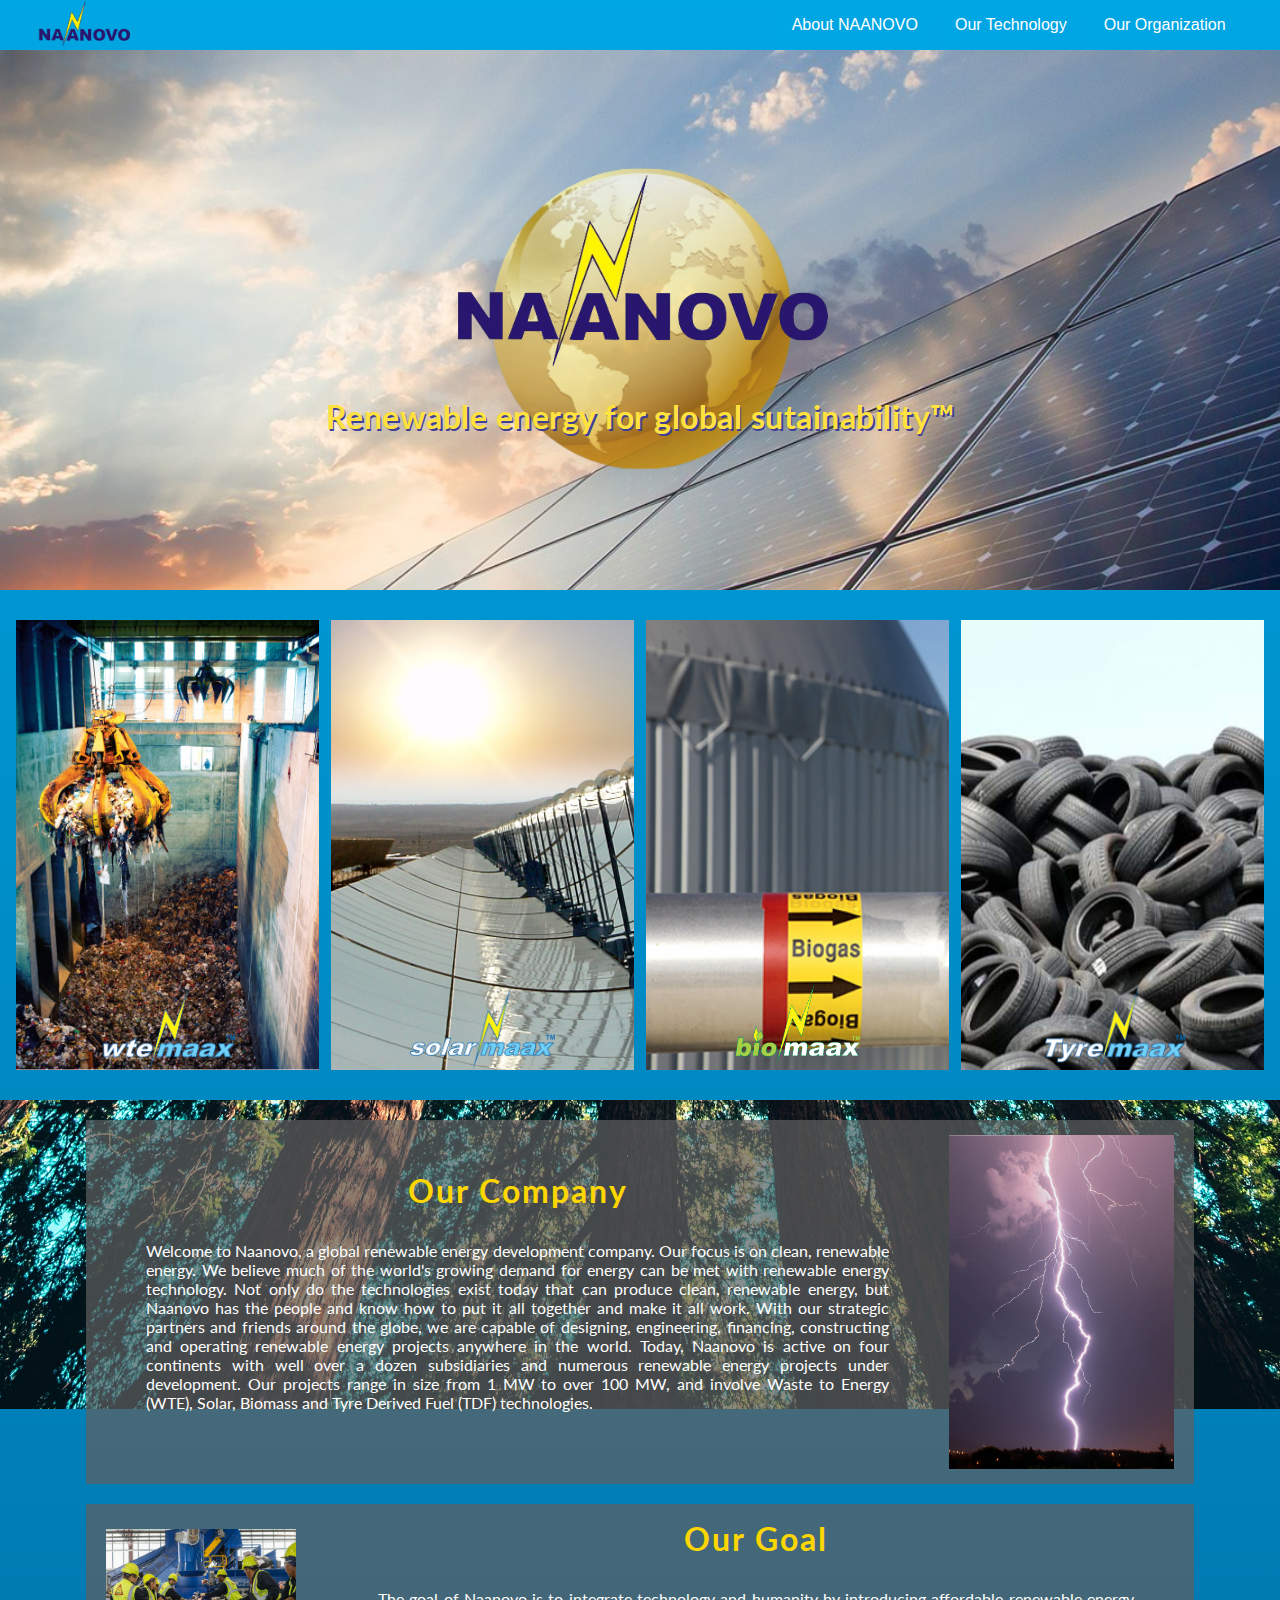
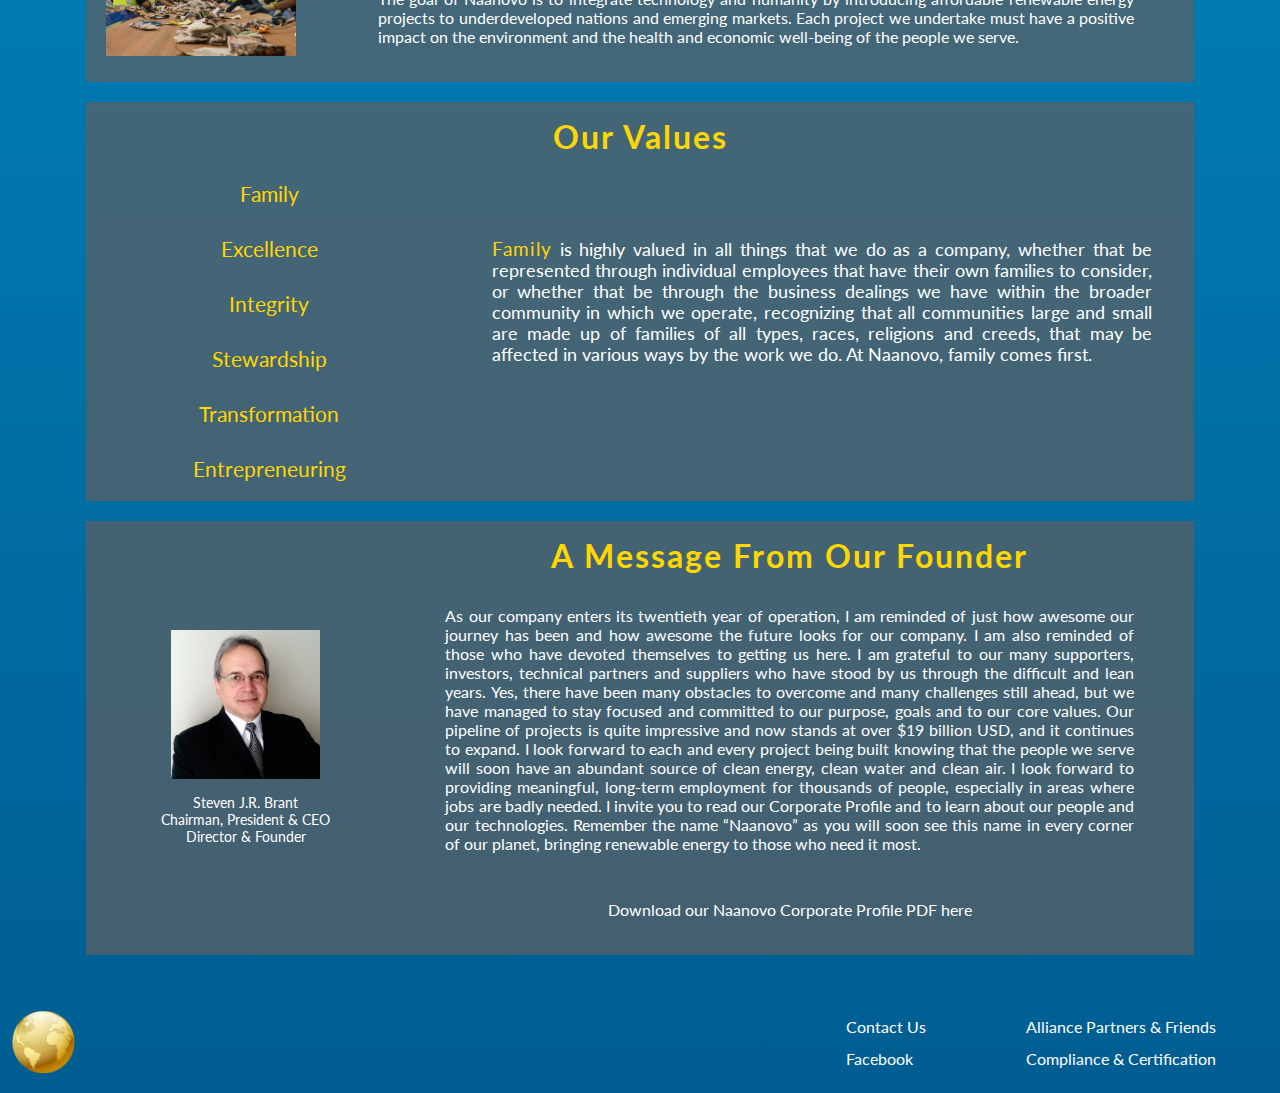
<file: NAANOVO_Group_Site_Project/index.html>
<!DOCTYPE html>
<html lang="en">
<head>
  <meta charset="UTF-8">
  <meta name="viewport" content="width=device-width, initial-scale=1.0">
  <link rel="preconnect" href="https://fonts.gstatic.com">
  <link href="https://fonts.googleapis.com/css2?family=Lato:ital,wght@0,100;0,300;0,400;0,700;0,900;1,100;1,300;1,400;1,700;1,900&display=swap" rel="stylesheet">
  <link rel="apple-touch-icon" sizes="180x180" href="./favicon/apple-touch-icon.png">
  <link rel="icon" type="image/png" sizes="32x32" href="./favicon/favicon-32x32.png">
  <link rel="icon" type="image/png" sizes="16x16" href="./favicon/favicon-16x16.png">
  <title>NAANOVO Group</title>
  <link rel="stylesheet" href="https://cdnjs.cloudflare.com/ajax/libs/font-awesome/4.7.0/css/font-awesome.min.css">
  <link rel="stylesheet" href="style.css">
</head>
<body>
  <nav>
    <div class="small-logo">
      <a href="./index.html"><img src="./Naanovo-Logos/NAANOVO-logo.png" alt="NAANOVO group logo"></a>
    </div>
    <div class="topnav-mobile">
      <a href="./index.html" class="main-bar-mobile"><img src="./Naanovo-Logos/NAANOVO-logo.png" alt="NAANOVO group logo"></a>
      <!-- Navigation links (hidden by default) -->
      <div id="myLinks">
        <a href="./index.html">About Naanovo</a>
        <ul>
          <a href="./index.html#our-company"><li>Our Company</li></a>
          <a href="./index.html#our-goal"><li>Our Goal</li></a>
          <a href="index.html#our-values-mobile"><li>Our Values</li></a>
          <a href="./index.html#our-founder"><li>Our Founder</li></a>
        </ul>
        <a href="./tech.html">Our Technology</a>
        <ul>
         <a href="./tech.html#wte-section"><li>WTE Maax&trade;</li></a>
         <a href="./tech.html#bio-section"><li>Bio Maax&trade;</li></a>
         <a href="./tech.html#solar-section"><li>Solar Maax&trade;</li></a>
         <a href="./tech.html#tyre-section"><li>Tyre Maax&trade;</li></a>
         <a href="./tech.html#project-section"><li>Our Projects</li></a>
        </ul>
        <a href="./team.html">Our Organization</a>
        <ul>
          <a href="./team.html#management-section"><li>Our Management Team</li></a>
          <a href="./team.html#board-section"><li>Board Of Directors</li></a>
          <a href="./team.html#our-members-section"><li>Our Members</li></a>
          <a href="./team.html#alliance-section"><li>Alliance Partners & Friends</li></a>
          <a href="./tech.html#certification-section"><li>Compliance & Certification</li></a>
        </ul>
        <a href="./contact.html">Contact Us</a>
        <a href="https://www.facebook.com/naanovo/">Facebook</a>
      </div>
      <!-- "Hamburger menu" / "Bar icon" to toggle the navigation links -->
      <a href="javascript:void(0);" class="burger-icon" onclick="myFunction()">
        <i class="fa fa-bars"></i>
      </a>
    </div>
    <!-- Dropdown Buttons -->
    <section class="main-menu">
      <div class="dropdown-menu">
        <a href="./index.html"><button class="menu-btn">About NAANOVO</button></a>
        <div class="dropdown-content">
          <a href="./index.html#our-company">Our Company</a>
          <a href="./index.html#our-goal">Our Goal</a>
          <a href="index.html#our-values">Our Values</a>
          <a href="./index.html#our-founder">Our Founder</a>
          <a href="./contact.html">Contact Us</a>
        </div>
      </div>
      <div class="dropdown-menu">
        <a href="./tech.html"><button class="menu-btn">Our Technology</button></a>
        <div class="dropdown-content">
          <a href="./tech.html#wte-section">WTE Maax&trade;</a>
          <a href="./tech.html#bio-section">Bio Maax&trade;</a>
          <a href="./tech.html#solar-section">Solar Maax&trade;</a>
          <a href="./tech.html#tyre-section">Tyre Maax&trade;</a>
          <a href="./tech.html#project-section">Our Projects</a>
        </div>
      </div>
      <div class="dropdown-menu">
        <a href="./team.html"><button class="menu-btn">Our Organization</button></a>
        <div class="dropdown-content">
          <a href="./team.html#management-section">Our Management Team</a>
          <a href="./team.html#board-section">Board Of Directors</a>
          <a href="./team.html#our-members-section">Our Members</a>
          <a href="./team.html#alliance-section">Alliance Partners & Friends</a>
        </div>
      </div>
    </section>
  </nav>
  <header>
    <!-- <h1>NAANOVO Group</h1> -->
    <img id="main-logo-big" src="./Naanovo-Logos/NAANOVO-logo.png" alt="NAANOVO logo">
    <h3>Renewable energy for global sutainability&trade;</h3>
    <img id="main-header-globe" src="./final-images/golden-globe-temp.png" alt="Globe">
  </header>
  <section class="product-pages-tech">
    <a class="wte-pic-main" href="./tech.html#wte-section">
      <div class="product-text-reveal">
        <p>Waste To Energy</p>
      </div>
      <div class="product-titles">
        <!-- Logo in CSS -->
      </div>
    </a>
    <a class="solar-pic-main" href="./tech.html#solar-section">
      <div class="product-text-reveal">
        <p>Solar Power</p>
      </div>
      <div class="product-titles">
        <!-- Logo in CSS -->
      </div>
    </a>
    <a class="bio-pic-main" href="./tech.html#bio-section">
      <div class="product-text-reveal">
        <p>Biomass Power</p>
      </div>
      <div class="product-titles">
        <!-- Logo in CSS -->
      </div>
    </a> 
    <a class="tyre-pic-main" href="./tech.html#tyre-section">
      <div class="product-text-reveal">
        <p>Tyres To Energy</p>
      </div>
      <div class="product-titles">
        <!-- Logo in CSS -->
      </div>
    </a>
  </section>
  <main class="main-page">
    <section id="our-company">
      <article>
        <h4>Our Company</h4>
        <p>Welcome to Naanovo, a global renewable energy development company. Our focus is on clean, renewable energy. We believe much of the world's growing demand for energy can be met with renewable energy technology. Not only do the technologies exist today that can produce clean, renewable energy, but Naanovo has the people and know how to put it all together and make it all work. With our strategic partners and friends around the globe, we are capable of designing, engineering, financing, constructing and operating renewable energy projects anywhere in the world. Today, Naanovo is active on four continents with well over a dozen subsidiaries and numerous renewable energy projects under development. Our projects range in size from 1 MW to over 100 MW, and involve Waste to Energy (WTE), Solar, Biomass and Tyre Derived Fuel (TDF) technologies.</p>
      </article>
      <img src="./final-images/lightning.jpg" alt="lightning bolt">
    </section>
    <section id="our-goal">
      <img src="./final-images/LV Recycling Facility-Edited-0032.jpg" alt="recycling centre">
      <article>
        <h4>Our Goal</h4>
        <p>The goal of Naanovo is to integrate technology and humanity by introducing affordable renewable energy projects to underdeveloped nations and emerging markets. Each project we undertake must have a positive impact on the environment and the health and economic well-being of the people we serve.</p>
      </article>
    </section>
    <!-- Hover to select paragraph -->
    <aside id="our-values">
      <h4>Our Values</h4>
      <div class="text-hold">
        <p><span class="value-title">Family</span> is highly valued in all things that we do as a company, whether that be represented through individual employees that have their own families to consider, or whether that be through the business dealings we have within the broader community in which we operate, recognizing that all communities large and small are made up of families of all types, races, religions and creeds, that may be affected in various ways by the work we do. At Naanovo, family comes first.
        </p>
      </div>
      <div class="values">Family</div>
      <div class="text-container">
        <p><span class="value-title">Family</span> is highly valued in all things that we do as a company, whether that be represented through individual employees that have their own families to consider, or whether that be through the business dealings we have within the broader community in which we operate, recognizing that all communities large and small are made up of families of all types, races, religions and creeds, that may be affected in various ways by the work we do. At Naanovo, family comes first.
        </p>
      </div>
      <div class="values">Excellence</div>
      <div class="text-container">
        <p><span class="value-title">Excellence</span> is the gold standard in any successful business, the benchmark to which we at Naanovo purposely strive to achieve every day. We have already proven in our short history that by applying certain gold standard principles, such as CANI (Constant And Never-ending Improvement), we can compete very effectively in the global marketplace. With excellence as a core value, not only will we succeed as a company, but we will succeed as people.</p>
      </div>
      <div class="values">Integrity</div>
      <div class="text-container">
        <p><span class="value-title">Integrity</span> is an important part of our character as a company and as individuals. It is something that we cannot take for granted and must be maintained at all cost, particularly in terms of how we represent ourselves to our clients, our suppliers, our employees, our partners and our friends. At all times we must behave responsibly, morally and ethically, in our business dealings and never knowingly create false promises or expectations that could damage the reputation of the company.</p>
      </div>
      <div class="values">Stewardship</div>
      <div class="text-container">
        <p><span class="value-title">Stewardship</span> reflects our sense of purpose as a company in that our reason for being is not simply to make money, but to contribute to the broader well-being of the global community, through the establishment of safe and responsible clean energy projects that protect and positively impact the planet's fragile environment. Our intentions are to put in place today the necessary clean energy technologies that will replace the need to consume fossil fuels for energy production in the future, resulting in a cleaner and greener planet for generations to come.</p>
      </div>
      <div class="values">Transformation</div>
      <div class="text-container">
        <p><span class="value-title">Transformation</span> is the process of moving from one state to another. Through the use of best available clean energy technologies our goal is to move the world away from a dependency on fossil fuels to a dependency on renewable energy. We see this transformation as absolutely necessary considering fossil fuels are a finite resource and it is our responsibility to demonstrate to the world that there are viable alternatives. As a core value, everything we do reflects this understanding and our urgent need to be proactive in making this transformation happen as quickly as possible.</p>
      </div>
      <div class="values">Entrepreneuring</div>
      <div class="text-container">
        <p><span class="value-title">Entrepreneuring</span> is at the heart of our core values as a company, implying that everything we do must not only contribute to the prosperity of the company, its shareholders and its employees, but also to the ideal of a free enterprise system which rewards hard work, innovation and adherence to basic values similar to our core values. Naanovo prides itself on being an entrepreneurial company and we look for the entrepreneurial spirit in our employees, contractors and suppliers, believing that spirit will transcend to the people and communities around us.</p>
      </div>
    </aside>
    <!-- To hide on computer screens, show in mobile -->
    <aside id="our-values-mobile">
      <h4>Our Values</h4>
      <div class="values-mobile">Family</div>
      <div class="text-container-mobile">
        <p><span class="value-title">Family</span> is highly valued in all things that we do as a company, whether that be represented through individual employees that have their own families to consider, or whether that be through the business dealings we have within the broader community in which we operate, recognizing that all communities large and small are made up of families of all types, races, religions and creeds, that may be affected in various ways by the work we do. At Naanovo, family comes first.
        </p>
      </div>
      <div class="values-mobile">Excellence</div>
      <div class="text-container-mobile">
        <p><span class="value-title">Excellence</span> is the gold standard in any successful business, the benchmark to which we at Naanovo purposely strive to achieve every day. We have already proven in our short history that by applying certain gold standard principles, such as CANI (Constant And Never-ending Improvement), we can compete very effectively in the global marketplace. With excellence as a core value, not only will we succeed as a company, but we will succeed as people.</p>
      </div>
      <div class="values-mobile">Integrity</div>
      <div class="text-container-mobile">
        <p><span class="value-title">Integrity</span> is an important part of our character as a company and as individuals. It is something that we cannot take for granted and must be maintained at all cost, particularly in terms of how we represent ourselves to our clients, our suppliers, our employees, our partners and our friends. At all times we must behave responsibly, morally and ethically, in our business dealings and never knowingly create false promises or expectations that could damage the reputation of the company.</p>
      </div>
      <div class="values-mobile">Stewardship</div>
      <div class="text-container-mobile">
        <p><span class="value-title">Stewardship</span> reflects our sense of purpose as a company in that our reason for being is not simply to make money, but to contribute to the broader well-being of the global community, through the establishment of safe and responsible clean energy projects that protect and positively impact the planet's fragile environment. Our intentions are to put in place today the necessary clean energy technologies that will replace the need to consume fossil fuels for energy production in the future, resulting in a cleaner and greener planet for generations to come.</p>
      </div>
      <div class="values-mobile">Transformation</div>
      <div class="text-container-mobile">
        <p><span class="value-title">Transformation</span> is the process of moving from one state to another. Through the use of best available clean energy technologies our goal is to move the world away from a dependency on fossil fuels to a dependency on renewable energy. We see this transformation as absolutely necessary considering fossil fuels are a finite resource and it is our responsibility to demonstrate to the world that there are viable alternatives. As a core value, everything we do reflects this understanding and our urgent need to be proactive in making this transformation happen as quickly as possible.</p>
      </div>
      <div class="values-mobile">Entrepreneuring</div>
      <div class="text-container-mobile">
        <p><span class="value-title">Entrepreneuring</span> is at the heart of our core values as a company, implying that everything we do must not only contribute to the prosperity of the company, its shareholders and its employees, but also to the ideal of a free enterprise system which rewards hard work, innovation and adherence to basic values similar to our core values. Naanovo prides itself on being an entrepreneurial company and we look for the entrepreneurial spirit in our employees, contractors and suppliers, believing that spirit will transcend to the people and communities around us.</p>
      </div>
    </aside>
<!-- ^^ Hide in normal view, mobile only  -->
    <section id="our-founder">
      <figure id="founder-message-pic">
        <img id="founder-img" src="./NAANOVO-Staff-Photos/Steve Brant.jpg" alt="Steven J.R. Brant">
        <figcaption>Steven J.R. Brant<br>Chairman, President & CEO<br>Director & Founder</figcaption>
      </figure>
      <article>
        <h4>A Message From Our Founder</h4>
        <p>As our company enters its twentieth year of operation, I am reminded of just how awesome our journey has been and how awesome the future looks for our company. I am also reminded of those who have devoted themselves to getting us here. I am grateful to our many supporters, investors, technical partners and suppliers who have stood by us through the difficult and lean years. Yes, there have been many obstacles to overcome and many challenges still ahead, but we have managed to stay focused and committed to our purpose, goals and to our core values. Our pipeline of projects is quite impressive and now stands at over $19 billion USD, and it continues to expand. I look forward to each and every project being built knowing that the people we serve will soon have an abundant source of clean energy, clean water and clean air. I look forward to providing meaningful, long-term employment for thousands of people, especially in areas where jobs are badly needed. I invite you to read our Corporate Profile and to learn about our people and our technologies. Remember the name “Naanovo” as you will soon see this name in every corner of our planet, bringing renewable energy to those who need it most.</p>
        <p id="download-pdf">Download our&nbsp;<a href="./NAANOVO-Staff-Photos/Naanovo Corporate Profile 2021.pdf" download="Naanovo Corporate Profile 2021">Naanovo Corporate Profile PDF</a>&nbsp;here</p>
      </article>
    </section>
  </main>
  <footer>
    <div class="small-world">
      <a href="./index.html"><img src="./final-images/golden-globe-temp.png" alt="Golden Globe"></a>
    </div>
    <div class="footer-links">
      <ul class="contact-footer">
        <li><a href="./contact.html">Contact Us</a></li>
        <li><a href="https://www.facebook.com/naanovo/">Facebook</a></li>
      </ul>
      <ul class="links-footer">
        <li><a href="./team.html#alliance-section">Alliance Partners & Friends</a></li>
        <li><a href="./tech.html#certification-section">Compliance & Certification</a></li>
      </ul>
    </div>
  </footer>
  <script src="./main.js"></script>
</body>
</html>
</file>
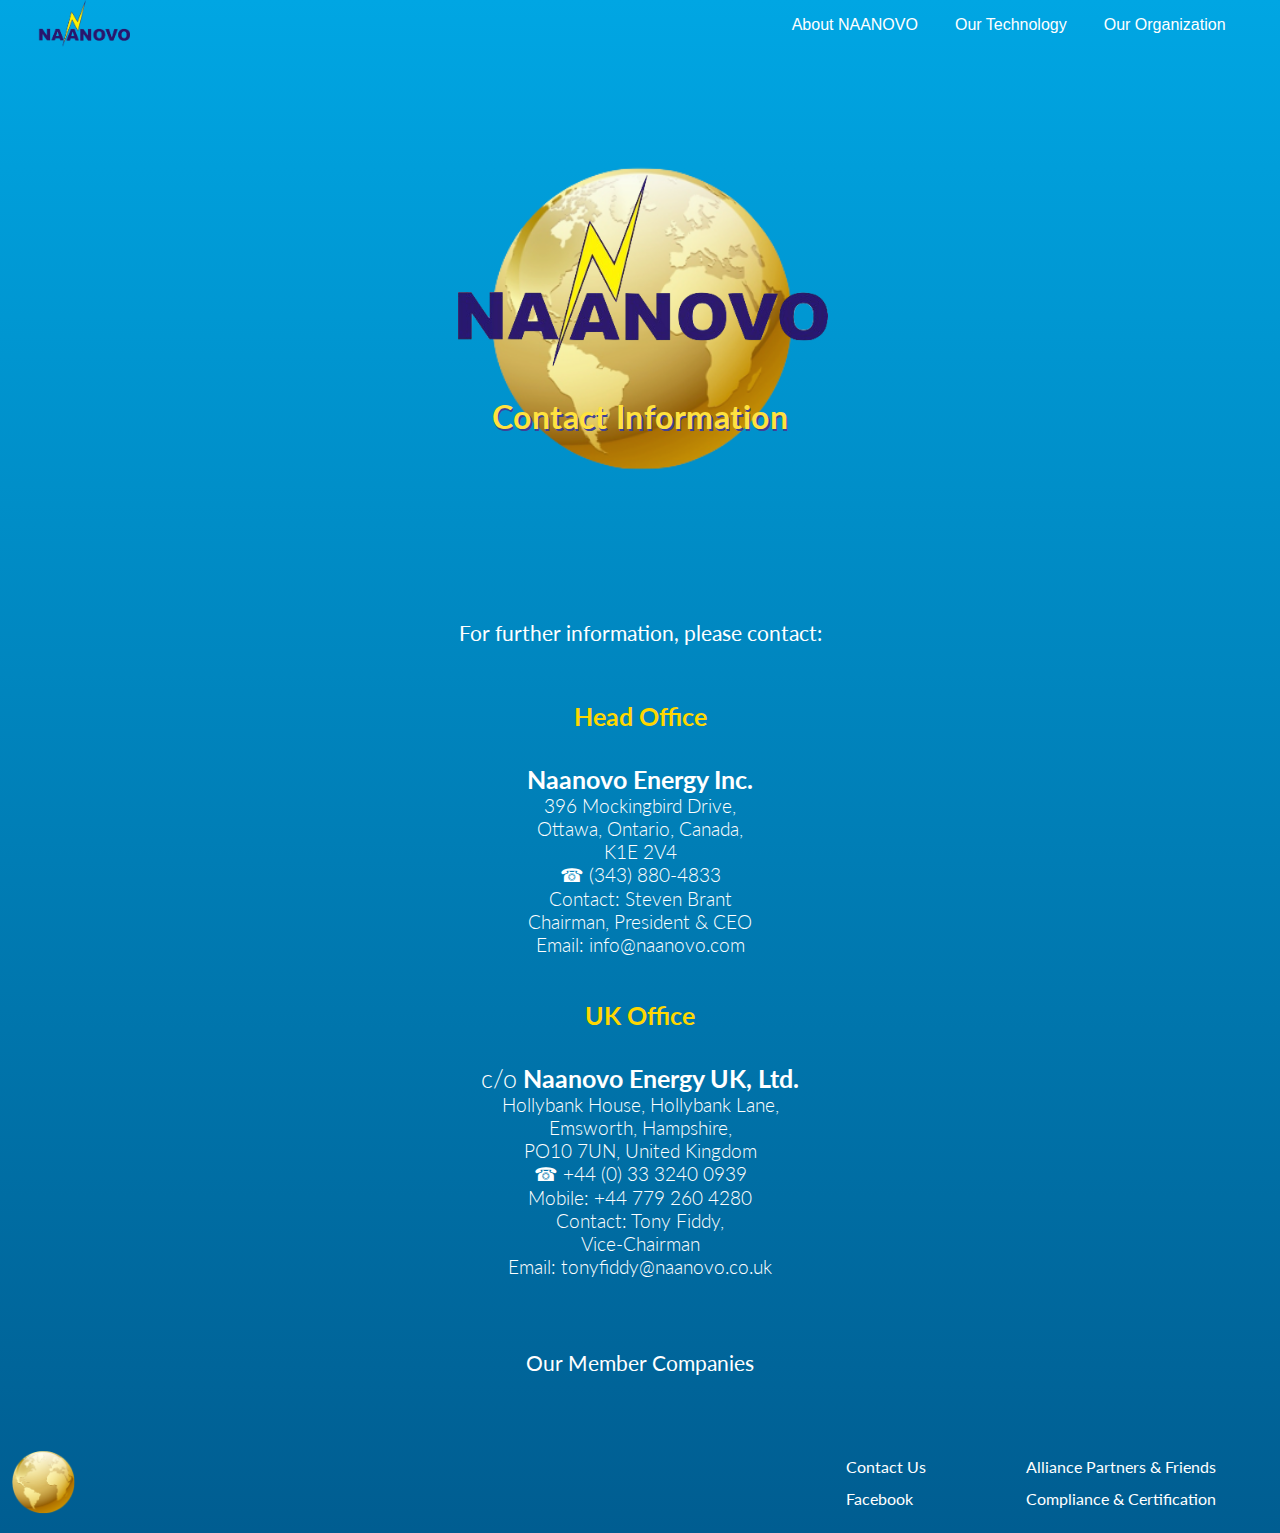
<file: NAANOVO_Group_Site_Project/contact.html>
<!DOCTYPE html>
<html lang="en">
<head>
  <meta charset="UTF-8">
  <meta name="viewport" content="width=device-width, initial-scale=1.0">
  <link rel="preconnect" href="https://fonts.gstatic.com">
  <link href="https://fonts.googleapis.com/css2?family=Lato:ital,wght@0,100;0,300;0,400;0,700;0,900;1,100;1,300;1,400;1,700;1,900&display=swap" rel="stylesheet">
  <link rel="apple-touch-icon" sizes="180x180" href="./favicon/apple-touch-icon.png">
  <link rel="icon" type="image/png" sizes="32x32" href="./favicon/favicon-32x32.png">
  <link rel="icon" type="image/png" sizes="16x16" href="./favicon/favicon-16x16.png">
  <title>Contact Us - NAANOVO Group</title>
  <link rel="stylesheet" href="https://cdnjs.cloudflare.com/ajax/libs/font-awesome/4.7.0/css/font-awesome.min.css">
  <link rel="stylesheet" href="style.css">
</head>
<body>
  <nav>
    <div class="small-logo">
      <a href="./index.html"><img src="./Naanovo-Logos/NAANOVO-logo.png" alt="NAANOVO group logo"></a>
    </div>
    <div class="topnav-mobile">
      <a href="./index.html" class="main-bar-mobile"><img src="./Naanovo-Logos/NAANOVO-logo.png" alt="NAANOVO group logo"></a>
      <!-- Navigation links (hidden by default) -->
      <div id="myLinks">
        <a href="./index.html">About Naanovo</a>
        <ul>
          <a href="./index.html#our-company"><li>Our Company</li></a>
          <a href="./index.html#our-goal"><li>Our Goal</li></a>
          <a href="index.html#our-values-mobile"><li>Our Values</li></a>
          <a href="./index.html#our-founder"><li>Our Founder</li></a>
        </ul>
        <a href="./tech.html">Our Technology</a>
        <ul>
         <a href="./tech.html#wte-section"><li>WTE Maax&trade;</li></a>
         <a href="./tech.html#bio-section"><li>Bio Maax&trade;</li></a>
         <a href="./tech.html#solar-section"><li>Solar Maax&trade;</li></a>
         <a href="./tech.html#tyre-section"><li>Tyre Maax&trade;</li></a>
         <a href="./tech.html#project-section"><li>Our Projects</li></a>
        </ul>
        <a href="./team.html">Our Organization</a>
        <ul>
          <a href="./team.html#management-section"><li>Our Management Team</li></a>
          <a href="./team.html#board-section"><li>Board Of Directors</li></a>
          <a href="./team.html#our-members-section"><li>Our Members</li></a>
          <a href="./team.html#alliance-section"><li>Alliance Partners & Friends</li></a>
          <a href="./tech.html#certification-section"><li>Compliance & Certification</li></a>
        </ul>
        <a href="./contact.html">Contact Us</a>
        <a href="https://www.facebook.com/naanovo/">Facebook</a>
      </div>
      <!-- "Hamburger menu" / "Bar icon" to toggle the navigation links -->
      <a href="javascript:void(0);" class="burger-icon" onclick="myFunction()">
        <i class="fa fa-bars"></i>
      </a>
    </div>
    <!-- Dropdown Buttons -->
    <section class="main-menu">
      <div class="dropdown-menu">
        <a href="./index.html"><button class="menu-btn-contact">About NAANOVO</button></a>        <div class="dropdown-content">
          <a href="./index.html#our-company">Our Company</a>
          <a href="./index.html#our-goal">Our Goal</a>
          <a href="index.html#our-values">Our Values</a>
          <a href="./index.html#our-founder">Our Founder</a>
          <a href="./contact.html">Contact Us</a>
        </div>
      </div>
      <div class="dropdown-menu">
        <a href="./tech.html"><button class="menu-btn-contact">Our Technology</button></a>
        <div class="dropdown-content">
          <a href="./tech.html#wte-section">WTE Maax&trade;</a>
          <a href="./tech.html#bio-section">Bio Maax&trade;</a>
          <a href="./tech.html#solar-section">Solar Maax&trade;</a>
          <a href="./tech.html#tyre-section">Tyre Maax&trade;</a>
          <a href="./tech.html#project-section">Our Projects</a>
        </div>
      </div>
      <div class="dropdown-menu">
        <a href="./team.html"><button class="menu-btn-contact">Our Organization</button></a>
        <div class="dropdown-content">
          <a href="./team.html#management-section">Our Management Team</a>
          <a href="./team.html#board-section">Board Of Directors</a>
          <a href="./team.html#our-members-section">Our Members</a>
          <a href="./team.html#alliance-section">Alliance Partners & Friends</a>
        </div>
      </div>
    </section>
  </nav>
  <header id="contact-header">
    <img id="main-logo-big" src="./Naanovo-Logos/NAANOVO-logo.png" alt="NAANOVO logo">
    <h3>Contact Information</h3>
    <img id="main-header-globe" src="./final-images/golden-globe-temp.png" alt="Globe">
  </header>
  
  <main class="main-contact">
    <section class="contact-info">
      <div class="parent-company-contact">
        <p>For further information, please contact:</p><br>
        <br>
        <h5 class="office">Head Office</h5><br>
        <h5>Naanovo Energy Inc.</h5>
        <address>396 Mockingbird Drive,<br>
          Ottawa, Ontario, Canada,<br>
          K1E 2V4<br>
          &phone; <a href="tel:(343) 880-4833">(343) 880-4833</a><br>
          Contact: Steven Brant<br>
          Chairman, President & CEO<br>
          Email: <a href="mailto:info@naanovo.com">info@naanovo.com</a>
        </address> 
      </div>
      <div class="parent-company-contact"> 
        <h5 class="office">UK Office</h5><br>
        <h5><span style="font-weight: 300;">c/o</span> Naanovo Energy UK, Ltd.</h5>
        <address>Hollybank House, Hollybank Lane,<br>
          Emsworth, Hampshire,<br>
          PO10 7UN, United Kingdom<br>
          &phone; <a href="tel:+44 (0) 33 3240 0939">+44 (0) 33 3240 0939</a><br>
          Mobile: <a href="+44 779 260 4280">+44 779 260 4280</a><br>
          Contact: Tony Fiddy,<br>
          Vice-Chairman<br>
          Email: <a href="mailto:tonyfiddy@naanovo.co.uk">tonyfiddy@naanovo.co.uk</a>
        </address>
      </div>
      <div id="members-contact-link">
        <a href="./team.html#our-members-section">Our Member Companies</a>
      </div>
    </section>
  </aside>
  
  <footer>
    <div class="small-world">
      <a href="./index.html"><img src="./final-images/golden-globe-temp.png" alt="Golden Globe"></a>
    </div>
    <div class="footer-links">
      <ul class="contact-footer">
        <li><a href="./contact.html">Contact Us</a></li>
        <li><a href="https://www.facebook.com/naanovo/">Facebook</a></li>
      </ul>
      <ul class="links-footer">
        <li><a href="./team.html#alliance-section">Alliance Partners & Friends</a></li>
        <li><a href="./tech.html#certification-section">Compliance & Certification</a></li>
      </ul>
    </div>
  </footer>
  <script src="./main.js"></script>
</body>
</html>
</file>
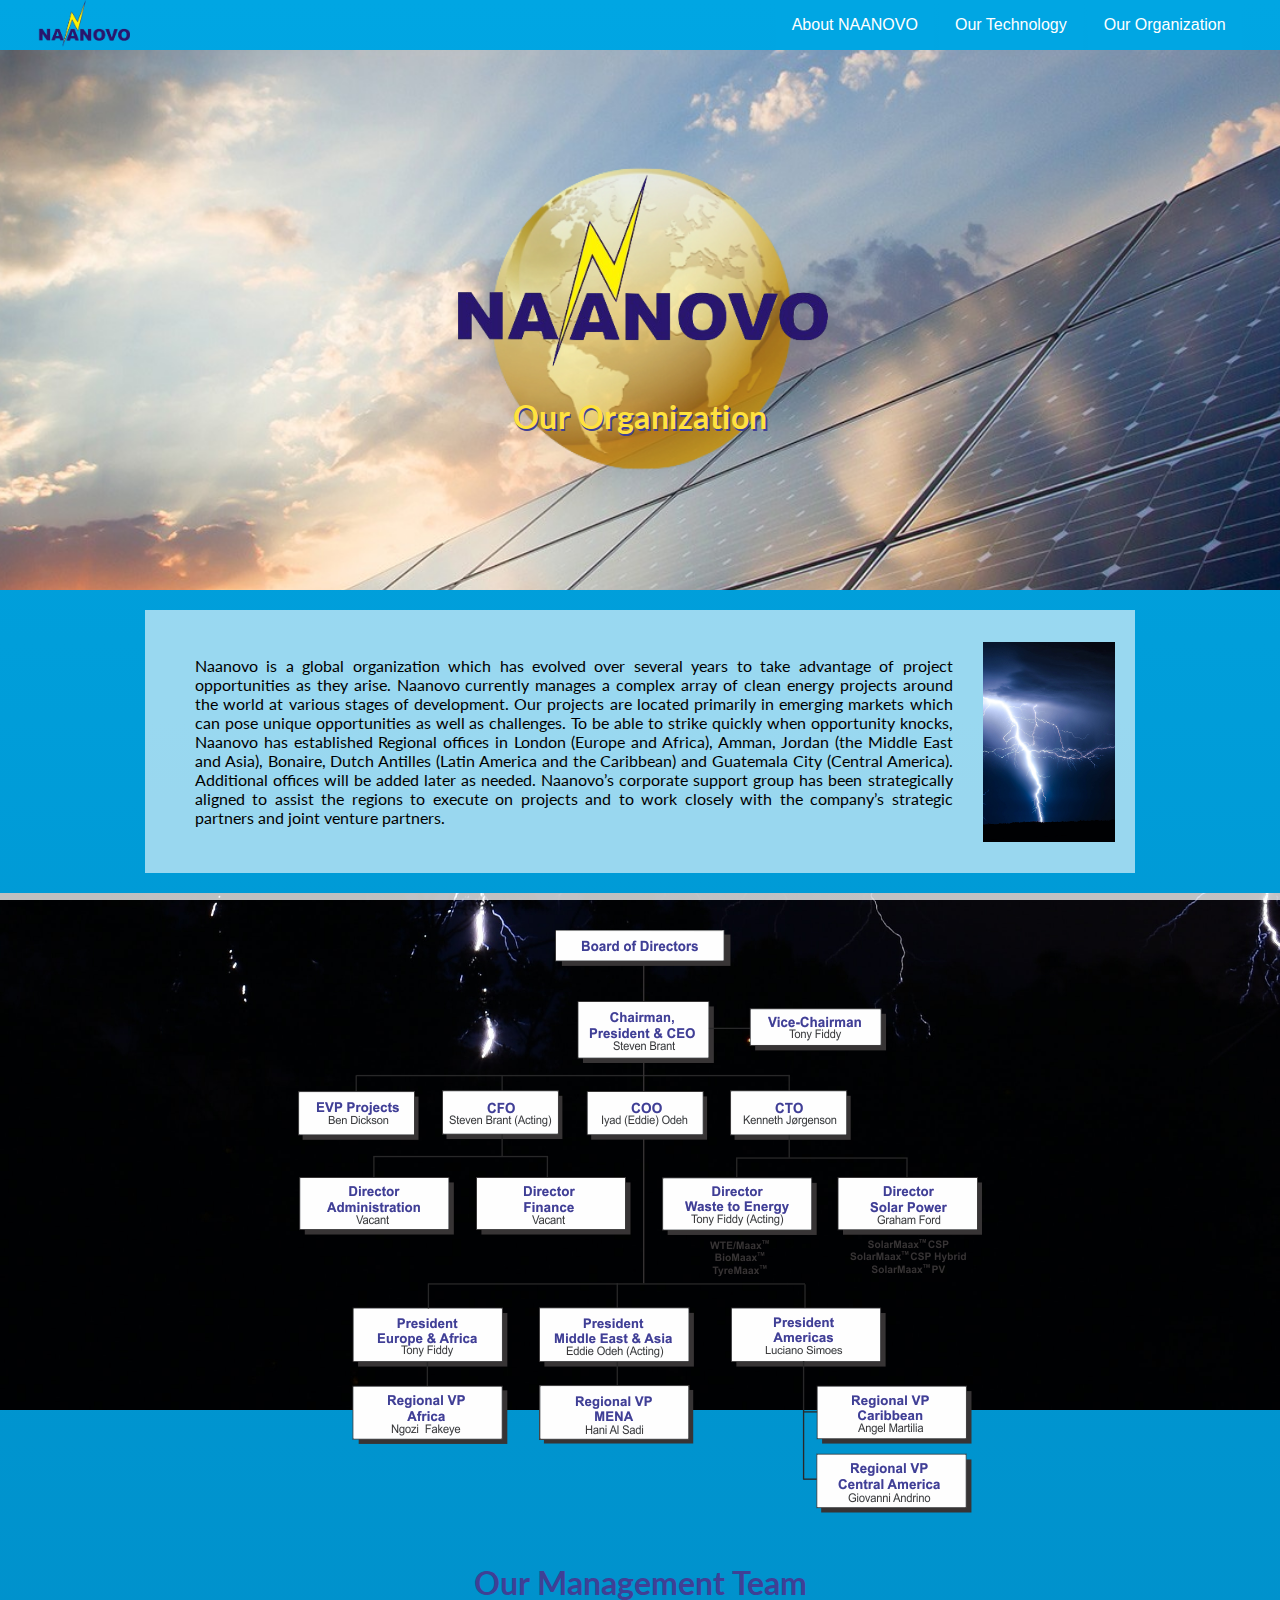
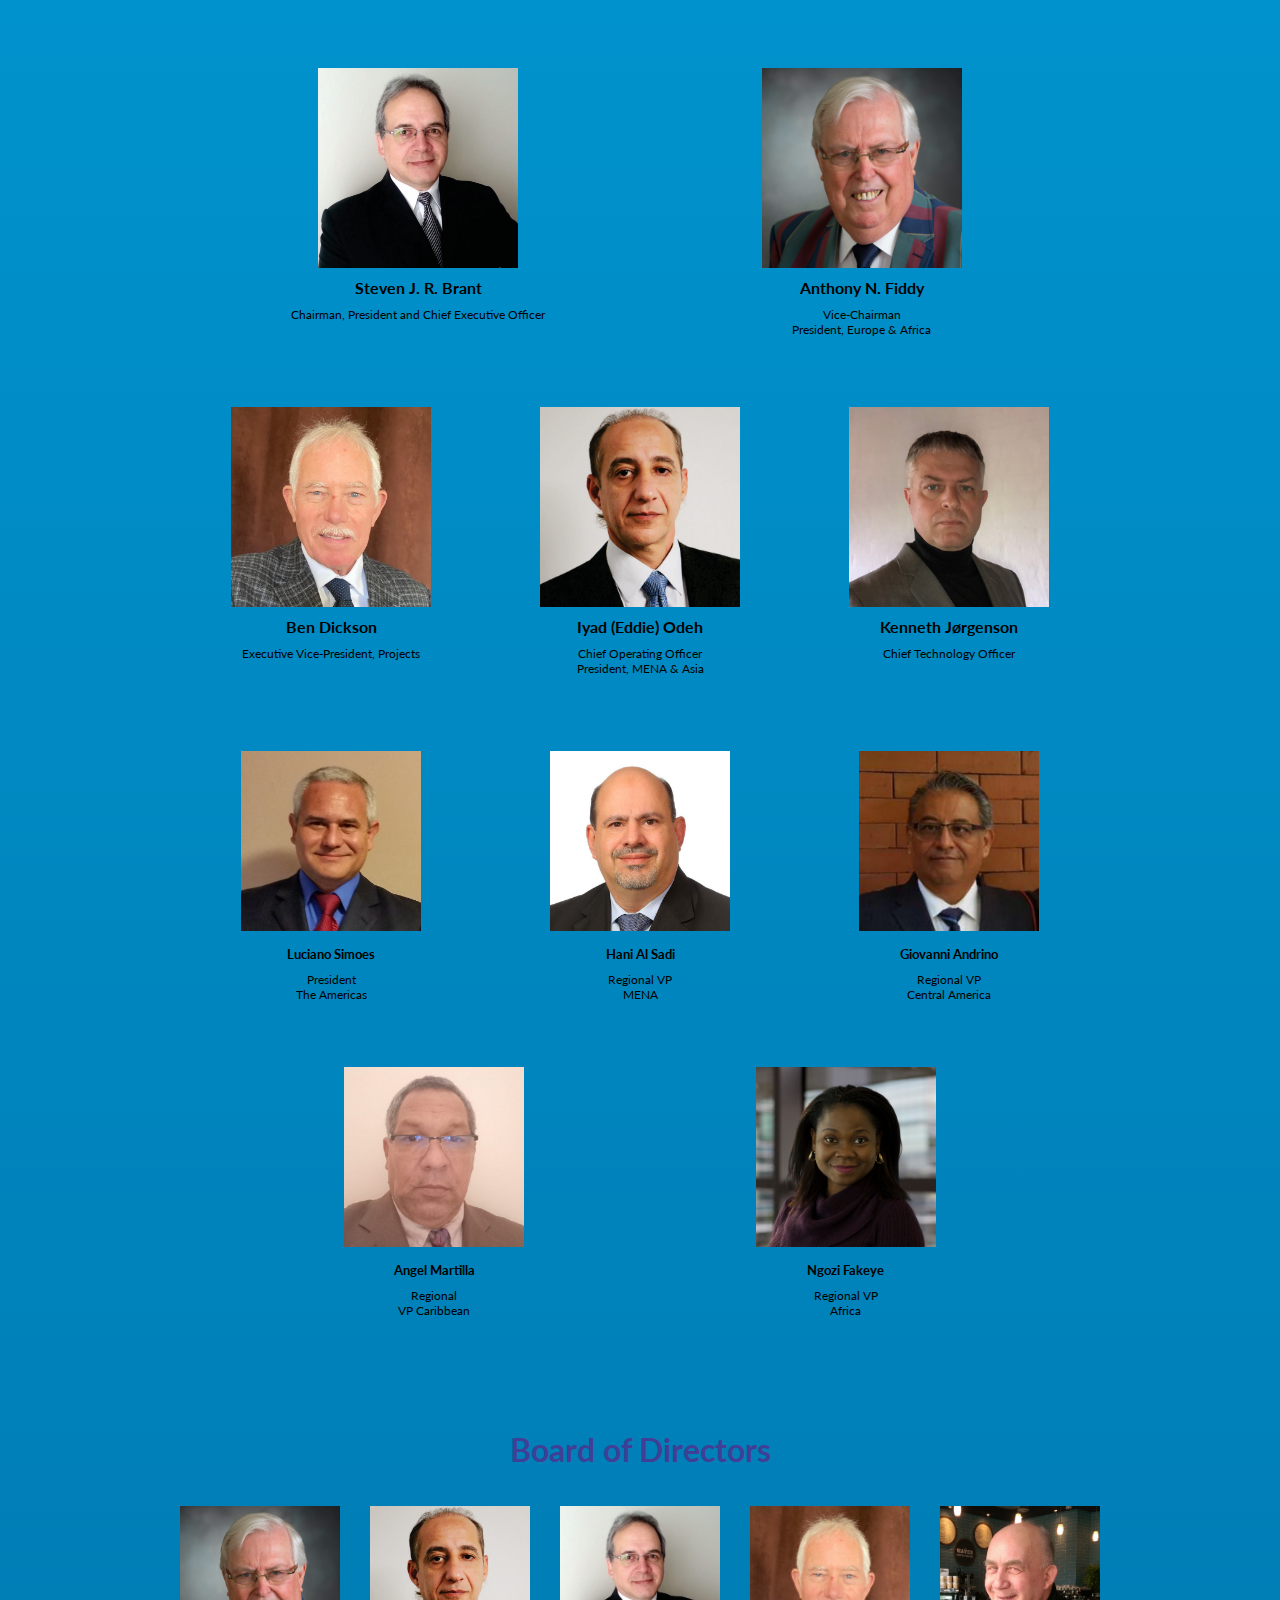
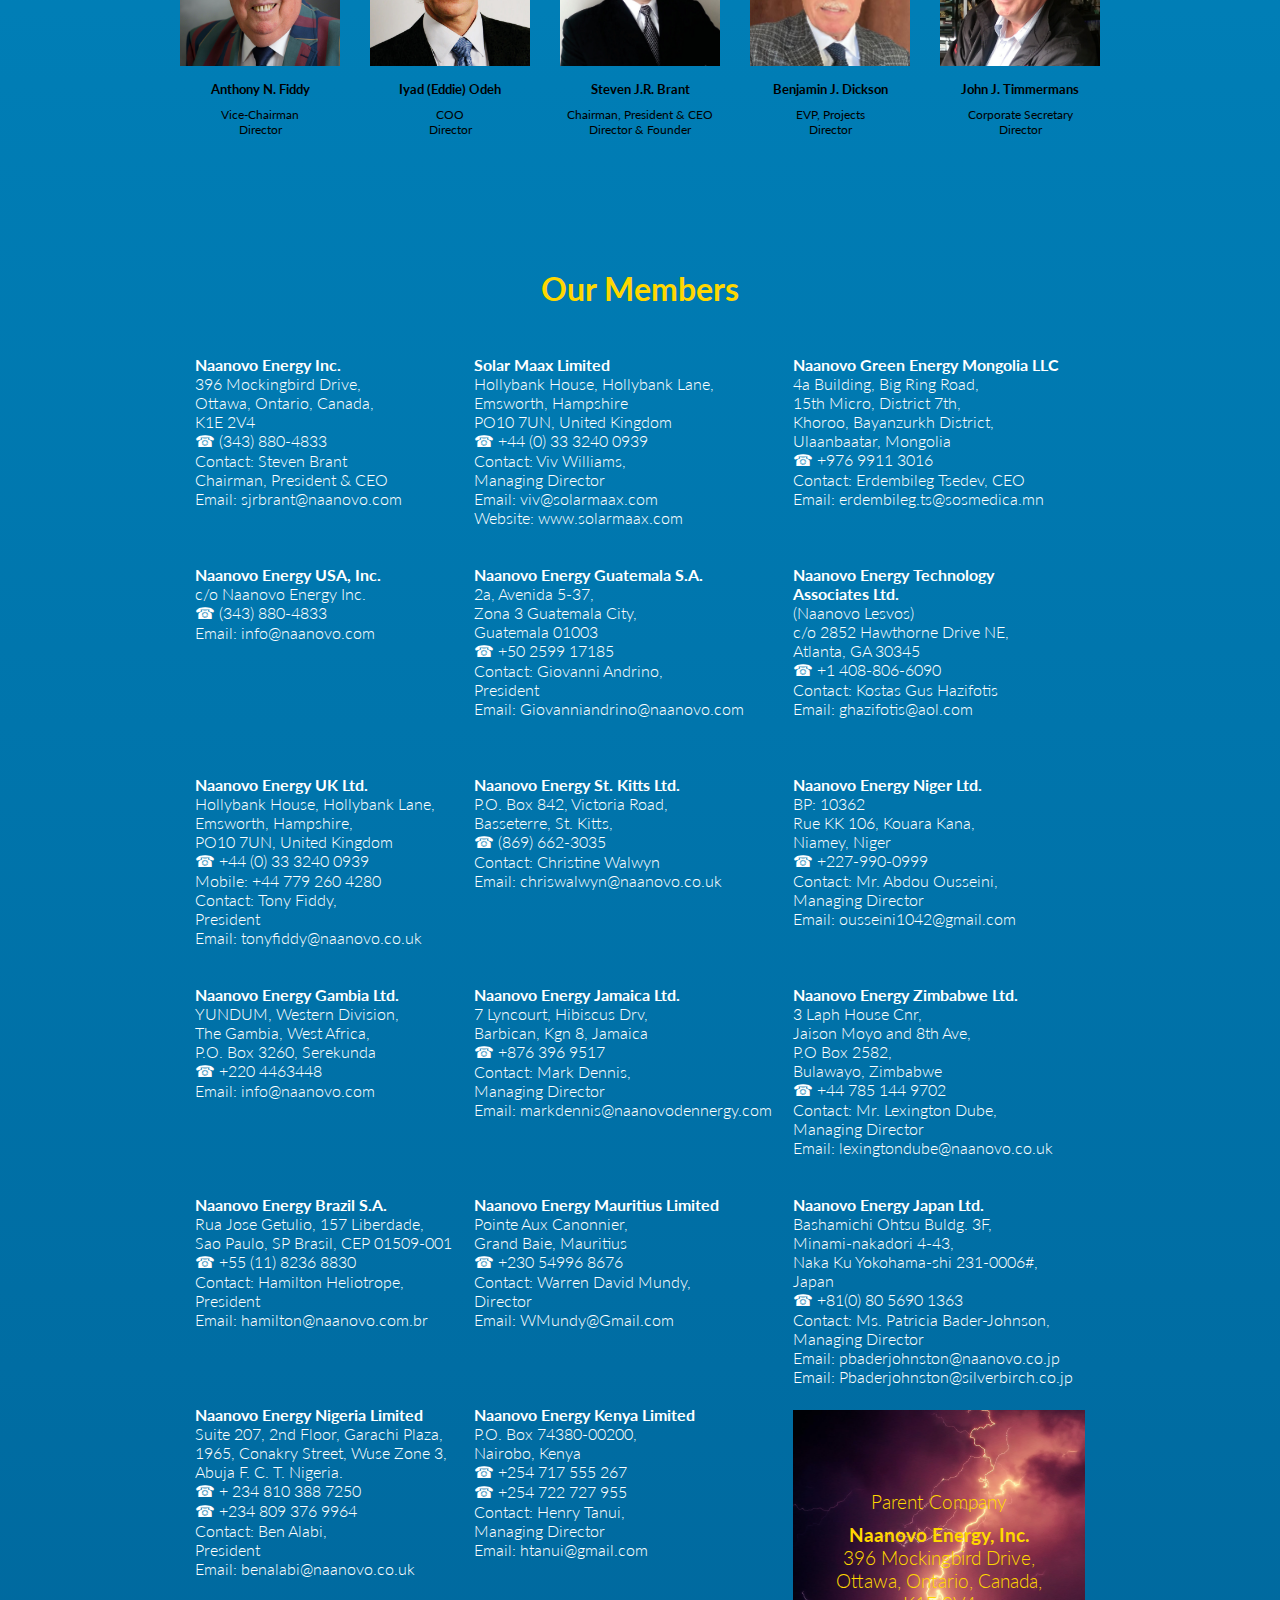
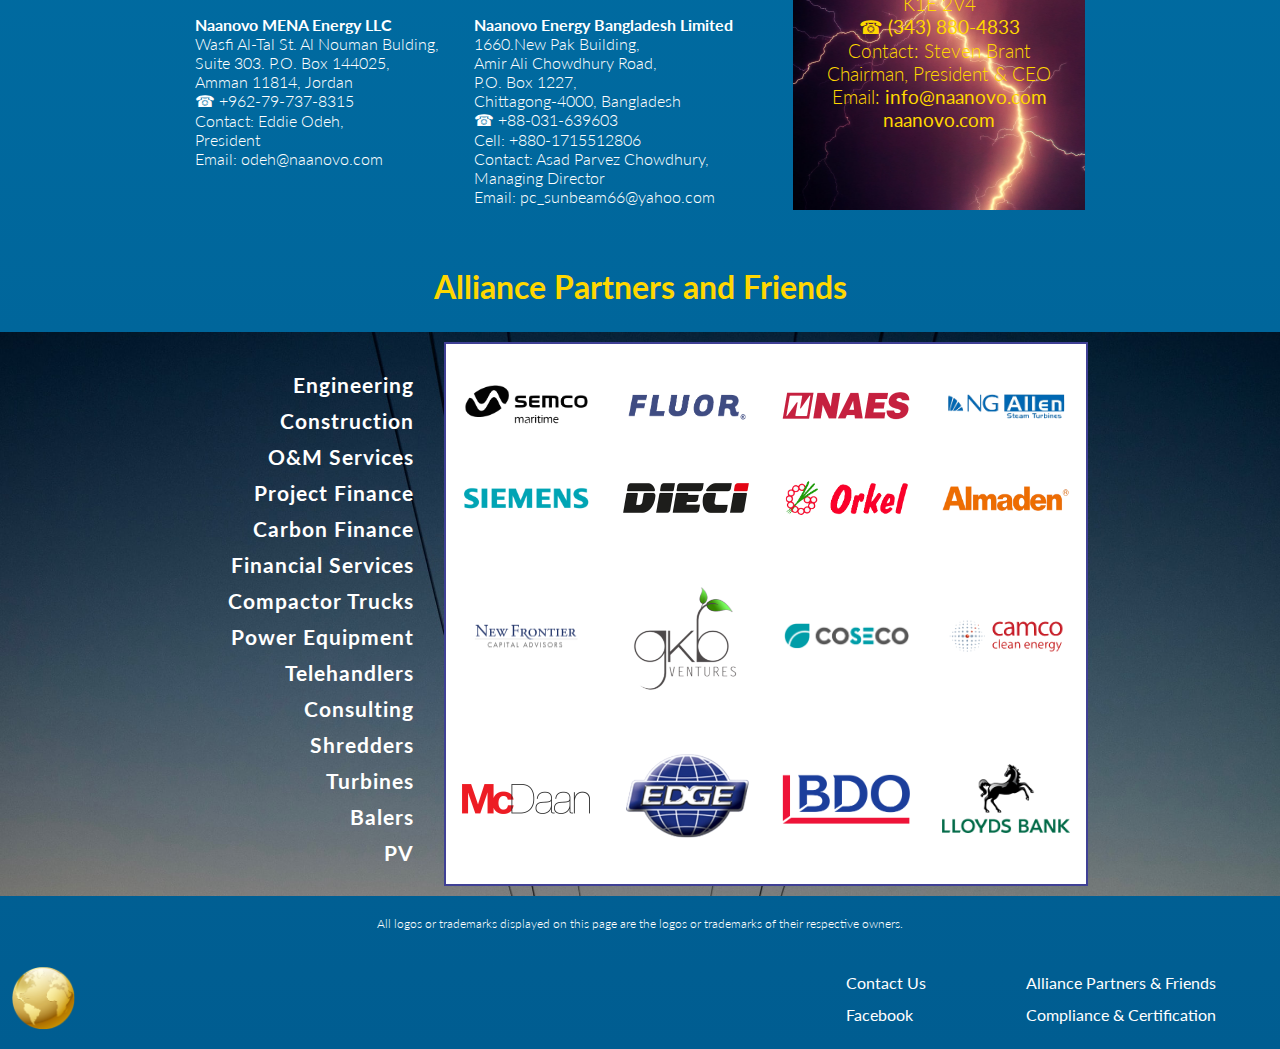
<file: NAANOVO_Group_Site_Project/team.html>
<!DOCTYPE html>
<html lang="en">
<head>
  <meta charset="UTF-8">
  <meta name="viewport" content="width=device-width, initial-scale=1.0">
  <link rel="preconnect" href="https://fonts.gstatic.com">
  <link href="https://fonts.googleapis.com/css2?family=Lato:ital,wght@0,100;0,300;0,400;0,700;0,900;1,100;1,300;1,400;1,700;1,900&display=swap" rel="stylesheet">
  <link rel="apple-touch-icon" sizes="180x180" href="./favicon/apple-touch-icon.png">
  <link rel="icon" type="image/png" sizes="32x32" href="./favicon/favicon-32x32.png">
  <link rel="icon" type="image/png" sizes="16x16" href="./favicon/favicon-16x16.png">
  <title>Our Organization - NAANOVO Group</title>
  <link rel="stylesheet" href="https://cdnjs.cloudflare.com/ajax/libs/font-awesome/4.7.0/css/font-awesome.min.css">
  <link rel="stylesheet" href="style.css">
</head>
<body>
  <nav>
    <div class="small-logo">
      <a href="./index.html"><img src="./Naanovo-Logos/NAANOVO-logo.png" alt="NAANOVO group logo"></a>
    </div>
    <div class="topnav-mobile">
      <a href="./index.html" class="main-bar-mobile"><img src="./Naanovo-Logos/NAANOVO-logo.png" alt="NAANOVO group logo"></a>
      <!-- Navigation links (hidden by default) -->
      <div id="myLinks">
        <a href="./index.html">About Naanovo</a>
        <ul>
          <a href="./index.html#our-company"><li>Our Company</li></a>
          <a href="./index.html#our-goal"><li>Our Goal</li></a>
          <a href="index.html#our-values-mobile"><li>Our Values</li></a>
          <a href="./index.html#our-founder"><li>Our Founder</li></a>
        </ul>
        <a href="./tech.html">Our Technology</a>
        <ul>
         <a href="./tech.html#wte-section"><li>WTE Maax&trade;</li></a>
         <a href="./tech.html#bio-section"><li>Bio Maax&trade;</li></a>
         <a href="./tech.html#solar-section"><li>Solar Maax&trade;</li></a>
         <a href="./tech.html#tyre-section"><li>Tyre Maax&trade;</li></a>
         <a href="./tech.html#project-section"><li>Our Projects</li></a>
        </ul>
        <a href="./team.html">Our Organization</a>
        <ul>
          <a href="./team.html#management-section"><li>Our Management Team</li></a>
          <a href="./team.html#board-section"><li>Board Of Directors</li></a>
          <a href="./team.html#our-members-section"><li>Our Members</li></a>
          <a href="./team.html#alliance-section"><li>Alliance Partners & Friends</li></a>
          <a href="./tech.html#certification-section"><li>Compliance & Certification</li></a>
        </ul>
        <a href="./contact.html">Contact Us</a>
        <a href="https://www.facebook.com/naanovo/">Facebook</a>
      </div>
      <!-- "Hamburger menu" / "Bar icon" to toggle the navigation links -->
      <a href="javascript:void(0);" class="burger-icon" onclick="myFunction()">
        <i class="fa fa-bars"></i>
      </a>
    </div>
    <!-- Dropdown Buttons -->
    <section class="main-menu">
      <div class="dropdown-menu">
        <a href="./index.html"><button class="menu-btn">About NAANOVO</button></a>        <div class="dropdown-content">
          <a href="./index.html#our-company">Our Company</a>
          <a href="./index.html#our-goal">Our Goal</a>
          <a href="index.html#our-values">Our Values</a>
          <a href="./index.html#our-founder">Our Founder</a>
          <a href="./contact.html">Contact Us</a>
        </div>
      </div>
      <div class="dropdown-menu">
        <a href="./tech.html"><button class="menu-btn">Our Technology</button></a>
        <div class="dropdown-content">
          <a href="./tech.html#wte-section">WTE Maax&trade;</a>
          <a href="./tech.html#bio-section">Bio Maax&trade;</a>
          <a href="./tech.html#solar-section">Solar Maax&trade;</a>
          <a href="./tech.html#tyre-section">Tyre Maax&trade;</a>
          <a href="./tech.html#project-section">Our Projects</a>
        </div>
      </div>
      <div class="dropdown-menu">
        <a href="./team.html"><button class="menu-btn">Our Organization</button></a>
        <div class="dropdown-content">
          <a href="./team.html#management-section">Our Management Team</a>
          <a href="./team.html#board-section">Board Of Directors</a>
          <a href="./team.html#our-members-section">Our Members</a>
          <a href="./team.html#alliance-section">Alliance Partners & Friends</a>
        </div>
      </div>
    </section>
  </nav>
  <header>
    <img id="main-logo-big" src="./Naanovo-Logos/NAANOVO-logo.png" alt="NAANOVO logo">
    <h3>Our Organization</h3>
    <img id="main-header-globe" src="./final-images/golden-globe-temp.png" alt="Globe">
  </header>
  <article id="company-structure">
    <p>Naanovo is a global organization which has evolved over several years to take advantage of project opportunities as they arise. Naanovo currently manages a complex array of clean energy projects around the world at various stages of development. Our projects are located primarily in emerging markets which can pose unique opportunities as well as challenges. To be able to strike quickly when opportunity knocks, Naanovo has established Regional offices in London (Europe and Africa), Amman, Jordan (the Middle East and Asia), Bonaire, Dutch Antilles (Latin America and the Caribbean) and Guatemala City (Central America). Additional offices will be added later as needed. Naanovo’s corporate support group has been strategically aligned to assist the regions to execute on projects and to work closely with the company’s strategic partners and joint venture partners.</p>
    <img src="./final-images/lightning-two.jpg" alt="lightning strike">
  </article>
  <main class="main-team-page">
    <section class="org-chart-image">
      <img src="./Naanovo-Logos/Org-Chart-NAANOVO.png" alt="NAANOVO Org Chart">
    </section>
    <section class="our-management-team">
      <h2 id="management-section">Our Management Team</h2>
      <div class="first-row">
        <div class="top-two">
          <img src="./NAANOVO-Staff-Photos/Steve Brant.jpg" alt="Steven J. R. Brant">
          <h4>Steven J. R. Brant</h4>
          <p class="subheading-italic">Chairman, President and Chief Executive Officer</p>
        </div> 
        <div class="top-two">
          <img src="./NAANOVO-Staff-Photos/Tony Fiddy.jpg" alt="Anthony N. Fiddy">
          <h4>Anthony N. Fiddy</h4>
          <p class="subheading-italic">Vice-Chairman<br>President, Europe & Africa</p>
        </div>
      </div>
      <div class="second-row">
        <div class="middle-three">
          <img src="./NAANOVO-Staff-Photos/Ben-Dickinson.jpg" alt="Ben Dickson">
          <h4>Ben Dickson</h4>
          <p class="subheading-italic">Executive Vice-President, Projects</p>
        </div>
        <div class="middle-three">
          <img src="./NAANOVO-Staff-Photos/Eddie Odeh.jpg" alt="Iyad (Eddie) Odeh">
          <h4>Iyad (Eddie) Odeh</h4>
          <p class="subheading-italic">Chief Operating Officer<br>President, MENA & Asia</p>
        </div>
        <div class="middle-three">
          <img src="./NAANOVO-Staff-Photos/Kenneth Jørgensen.jpg" alt="Kenneth Jørgenson">
          <h4>Kenneth J&#248;rgenson</h4>
          <p class="subheading-italic">Chief Technology Officer</p>
        </div>
      </div>
      <div class="third-row">
        <div class="bottom-five">
          <img src="./NAANOVO-Staff-Photos/Luciano.jpg" alt="Luciano Simoes">
          <h5>Luciano Simoes</h5>
          <p class="subheading-italic">President<br>The Americas</p>
        </div>
        <div class="bottom-five">
          <img src="./NAANOVO-Staff-Photos/Hani Al Sadi.png" alt="Hani Al Sadi">
          <h5>Hani Al Sadi</h5>
          <p class="subheading-italic">Regional VP<br>MENA</p>
        </div>
        <div class="bottom-five">
          <img src="./NAANOVO-Staff-Photos/Giovanni.jpg" alt="Giovanni Andrino">
          <h5>Giovanni Andrino</h5>
          <p class="subheading-italic">Regional VP<br>Central America</p>
        </div>
        <div class="bottom-five">
          <img src="./NAANOVO-Staff-Photos/Angel-Martilla.jpg" alt="Angel Martilla">
          <h5>Angel Martilla</h5>
          <p class="subheading-italic">Regional<br>VP Caribbean</p>
        </div>
        <div class="bottom-five">
          <img src="./NAANOVO-Staff-Photos/Ngozi-Fakeye-.jpg" alt="Ngozi Fakeye">
          <h5>Ngozi Fakeye</h5>
          <p class="subheading-italic">Regional VP<br>Africa</p>
        </div>
      </div>
      <h3 id="board-section">Board of Directors</h3>
      <div class="fourth-row">
        <div class="board-five">
          <img src="./NAANOVO-Staff-Photos/Tony Fiddy.jpg" alt="Anthony N. Fiddyo">
          <h5>Anthony N. Fiddy</h5>
          <p class="subheading-italic">Vice-Chairman<br>Director</p>
        </div>
        <div class="board-five">
          <img src="./NAANOVO-Staff-Photos/Eddie Odeh.jpg" alt="Iyad (Eddie) Odeh">
          <h5>Iyad (Eddie) Odeh</h5>
          <p class="subheading-italic">COO<br>Director</p>
        </div>
        <div class="board-five">
          <img src="./NAANOVO-Staff-Photos/Steve Brant.jpg" alt="Steven J.R. Brant">
          <h5>Steven J.R. Brant</h5>
          <p class="subheading-italic">Chairman, President & CEO<br>Director & Founder</p>
        </div>
        <div class="board-five">
          <img src="./NAANOVO-Staff-Photos/Ben-Dickinson.jpg" alt="Benjamin J. Dickson">
          <h5>Benjamin J. Dickson</h5>
          <p class="subheading-italic">EVP, Projects<br>Director</p>
        </div>
        <div class="board-five">
          <img src="./NAANOVO-Staff-Photos/John-Timmermans.png" alt="John J. Timmermans">
          <h5>John J. Timmermans</h5>
          <p class="subheading-italic">Corporate Secretary<br>Director</p>
        </div>
      </div>
    </section>
  </main>
  <aside class="our-members">
    <h3 id="our-members-section">Our Members</h3>
    <section class="members-info">
      <div>
        <h5>Naanovo Energy Inc.</h5>
        <address>396 Mockingbird Drive,<br>
          Ottawa, Ontario, Canada,<br>
          K1E 2V4<br>
          &phone; <a href="tel:(343) 880-4833">(343) 880-4833</a><br>
          Contact: Steven Brant<br>
          Chairman, President & CEO<br>
          Email: <a href="mailto:sjrbrant@naanovo.com">sjrbrant@naanovo.com</a>
        </address>
      </div>
      <div>
        <h5>Naanovo Energy USA, Inc.</h5>
        <address>c/o Naanovo Energy Inc.<br>
          &phone; <a href="tel:(343) 880-4833">(343) 880-4833</a><br>
          Email: <a href="mailto:info@naanovo.com">info@naanovo.com</a>
        </address>
      </div>
      <div>
        <h5>Naanovo Energy UK Ltd.</h5>
        <address>Hollybank House, Hollybank Lane,<br>
          Emsworth, Hampshire,<br>
          PO10 7UN, United Kingdom<br>
          &phone; <a href="tel:+44 (0) 33 3240 0939">+44 (0) 33 3240 0939</a><br>
          Mobile: <a href="+44 779 260 4280">+44 779 260 4280</a><br>
          Contact: Tony Fiddy,<br>
          President<br>
          Email: <a href="mailto:tonyfiddy@naanovo.co.uk">tonyfiddy@naanovo.co.uk</a>
        </address>
      </div>
      <div>
        <h5>Naanovo Energy Gambia Ltd.</h5>
        <address>YUNDUM, Western Division,<br>
          The Gambia, West Africa,<br>
          P.O. Box 3260, Serekunda<br>
          &phone; <a href="tel:+220 4463448">+220 4463448</a><br>
          Email: <a href="mailto:info@naanovo.com">info@naanovo.com</a>
        </address>
      </div>
      <div>
        <h5>Naanovo Energy Brazil S.A.</h5>
        <address>Rua Jose Getulio, 157 Liberdade,<br>
          Sao Paulo, SP Brasil, CEP 01509-001<br>
          &phone; <a href="tel:+55 (11) 8236 8830">+55 (11) 8236 8830</a><br>
          Contact: Hamilton Heliotrope,<br>
          President<br>
          Email: <a href="mailto:hamilton@naanovo.com.br">hamilton@naanovo.com.br</a>
        </address>
      </div>
      <div>
        <h5>Naanovo Energy Nigeria Limited</h5>
        <address>Suite 207, 2nd Floor, Garachi Plaza,<br>
          1965, Conakry Street, Wuse Zone 3,<br>
          Abuja F. C. T. Nigeria.<br>
          &phone; <a href="tel:+ 234 810 388 7250">+ 234 810 388 7250</a><br>
          &phone; <a href="tel:+234 809 376 9964">+234 809 376 9964</a><br>
          Contact: Ben Alabi,<br>
          President<br>
          Email: <a href="mailto:benalabi@naanovo.co.uk">benalabi@naanovo.co.uk</a>
        </address>
      </div>
      <div>
        <h5>Naanovo MENA Energy LLC</h5>
        <address>Wasfi Al-Tal St. Al Nouman Bulding,<br>
          Suite 303. P.O. Box 144025,<br>
          Amman 11814, Jordan<br>
          &phone; <a href="tel:+962-79-737-8315">+962-79-737-8315</a><br>
          Contact: Eddie Odeh,<br>
          President<br>
          Email: <a href="mailto:odeh@naanovo.com">odeh@naanovo.com</a>
        </address>
      </div>
      <div>
        <h5>Solar Maax Limited</h5>
        <address>Hollybank House, Hollybank Lane,<br>
          Emsworth, Hampshire<br>
          PO10 7UN, United Kingdom<br>
          &phone; <a href="tel:+44 (0) 33 3240 0939">+44 (0) 33 3240 0939</a><br>
          Contact: Viv Williams,<br>
          Managing Director<br>
          Email: <a href="mailto:viv@solarmaax.com">viv@solarmaax.com</a><br>
          Website: <a href="www.solarmaax.com">www.solarmaax.com</a>
        </address>
      </div>
      <div>
        <h5>Naanovo Energy Guatemala S.A.</h5>
        <address>2a, Avenida 5-37,<br>
          Zona 3 Guatemala City,<br>
          Guatemala 01003<br>
          &phone; <a href="tel:+50 2599 17185">+50 2599 17185</a><br>
          Contact: Giovanni Andrino,<br>
          President<br>
          Email: <a href="mailto:Giovanniandrino@naanovo.com">Giovanniandrino@naanovo.com</a>
        </address>
      </div>
      <div>
        <h5>Naanovo Energy St. Kitts Ltd.</h5>
        <address>P.O. Box 842, Victoria Road,<br>
          Basseterre, St. Kitts,<br>
          &phone; <a href="tel:(869) 662-3035">(869) 662-3035</a><br>
          Contact: Christine Walwyn<br>
          Email: <a href="mailto:chriswalwyn@naanovo.co.uk">chriswalwyn@naanovo.co.uk</a>
        </address>
      </div>
      <div>
        <h5>Naanovo Energy Jamaica Ltd.</h5>
        <address>7 Lyncourt, Hibiscus Drv,<br>
          Barbican, Kgn 8, Jamaica<br>
          &phone; <a href="tel:+876 396 9517">+876 396 9517</a><br>
          Contact: Mark Dennis,<br>
          Managing Director<br>
          Email: <a href="mailto:markdennis@naanovodennergy.com">markdennis@naanovodennergy.com</a>
        </address>
      </div>
      <div>
        <h5>Naanovo Energy Mauritius Limited</h5>
        <address>Pointe Aux Canonnier,<br>
          Grand Baie, Mauritius<br>
          &phone; <a href="tel:+230 54996 8676">+230 54996 8676</a><br>
          Contact: Warren David Mundy,<br>
          Director<br>
          Email: <a href="mailto:WMundy@Gmail.com">WMundy@Gmail.com</a>
        </address>
      </div>
      <div>
        <h5>Naanovo Energy Kenya Limited</h5>
        <address>P.O. Box 74380-00200,<br>
          Nairobo, Kenya<br>
          &phone; <a href="tel:+254 717 555 267">+254 717 555 267</a><br>
          &phone; <a href="tel:+254 722 727 955">+254 722 727 955</a><br>
          Contact: Henry Tanui,<br>
          Managing Director<br>
          Email: <a href="mailto:htanui@gmail.com">htanui@gmail.com</a>
        </address>
      </div>
      <div>
        <h5>Naanovo Energy Bangladesh Limited</h5>
        <address>1660.New Pak Building,<br>
          Amir Ali Chowdhury Road,<br>
          P.O. Box 1227,<br>
          Chittagong-4000, Bangladesh<br>
          &phone; <a href="tel:+88-031-639603">+88-031-639603</a><br>
          Cell: <a href="+880-1715512806">+880-1715512806</a><br>
          Contact: Asad Parvez Chowdhury,<br>
          Managing Director<br>
          Email: <a href="mailto:pc_sunbeam66@yahoo.com">pc_sunbeam66@yahoo.com</a>
        </address>
      </div>
      <div>
        <h5>Naanovo Green Energy Mongolia LLC</h5>
        <address>4a Building, Big Ring Road,<br>
          15th Micro, District 7th,<br>
          Khoroo, Bayanzurkh District,<br>
          Ulaanbaatar, Mongolia<br>
          &phone; <a href="tel:+976 9911 3016">+976 9911 3016</a><br>
          Contact: Erdembileg Tsedev, CEO<br>
          Email: <a href="mailto:erdembileg.ts@sosmedica.mn">erdembileg.ts@sosmedica.mn</a>
        </address>
      </div>
      <div>
        <h5>Naanovo Energy Technology<br>Associates Ltd.</h5>
        <address>(Naanovo Lesvos)<br>
          c/o 2852 Hawthorne Drive NE,<br>
          Atlanta, GA 30345<br>
          &phone; <a href="tel:+1 408-806-6090">+1 408-806-6090</a><br>
          Contact: Kostas Gus Hazifotis<br>
          Email: <a href="mailto:ghazifotis@aol.com">ghazifotis@aol.com</a>
        </address>
      </div>
      <div>
        <h5>Naanovo Energy Niger Ltd.</h5>
        <address>BP: 10362<br>
          Rue KK 106, Kouara Kana,<br>
          Niamey, Niger<br>
          &phone; <a href="tel:+227-990-0999">+227-990-0999</a><br>
          Contact: Mr. Abdou Ousseini,<br>
          Managing Director<br>
          Email: <a href="mailto:ousseini1042@gmail.com">ousseini1042@gmail.com</a>
        </address>
      </div>
      <div>
        <h5>Naanovo Energy Zimbabwe Ltd.</h5>
        <address>3 Laph House Cnr,<br>
          Jaison Moyo and 8th Ave,<br>
          P.O Box 2582,<br>
          Bulawayo, Zimbabwe<br>
          &phone; <a href="tel:+44 785 144 9702">+44 785 144 9702</a><br>
          Contact: Mr. Lexington Dube,<br>
          Managing Director<br>
          Email: <a href="mailto:lexingtondube@naanovo.co.uk">lexingtondube@naanovo.co.uk</a>
        </address>
      </div>
      <div>
        <h5>Naanovo Energy Japan Ltd.</h5>
        <address>Bashamichi Ohtsu Buldg. 3F,<br>
          Minami-nakadori 4-43,<br>
          Naka Ku Yokohama-shi 231-0006#,<br>
          Japan<br>
          &phone; <a href="tel:+81(0) 80 5690 1363">+81(0) 80 5690 1363</a><br>
          Contact: Ms. Patricia Bader-Johnson,<br>
          Managing Director<br>
          Email: <a href="mailto:pbaderjohnston@naanovo.co.jp">pbaderjohnston@naanovo.co.jp</a><br>
          Email: <a href="mailto:Pbaderjohnston@silverbirch.co.jp">Pbaderjohnston@silverbirch.co.jp</a>
        </address>
      </div>
      <div id="parent-company">
        <p>Parent Company</p>
        <h5>Naanovo Energy, Inc.</h5>
        <address>396 Mockingbird Drive,<br>
          Ottawa, Ontario, Canada,<br>
          K1E 2V4<br>
          &phone; <a href="tel:(343) 880-4833">(343) 880-4833</a><br>
          Contact: Steven Brant<br>
          Chairman, President & CEO<br>
          Email: <a href="mailto:info@naanovo.com">info@naanovo.com</a><br>
          <a href="http://www.naanovo.com/">naanovo.com</a>
        </address>
      </div>
    </section>
  </aside>
  <h2 id="alliance-section">Alliance Partners and Friends</h2>
  <section class="alliance">
    <div class="alliance-titles">
      <h5>Engineering</h5>
      <h5>Construction</h5>
      <h5>O&M Services</h5>
      <h5>Project Finance</h5>
      <h5>Carbon Finance</h5>
      <h5>Financial Services</h5>
      <h5>Compactor Trucks</h5>
      <h5>Power Equipment</h5>
      <h5>Telehandlers</h5>
      <h5>Consulting</h5>
      <h5>Shredders</h5>
      <h5>Turbines</h5>
      <h5>Balers</h5>
      <h5>PV</h5>
    </div>
    <div class="alliance-pics">
      <img src="./final-images/Semco.png" alt="SEMCO">
      <img src="./final-images/FLUOR.png" alt="FLUOR">
      <img src="./final-images/NAES.png" alt="NAES">
      <img src="./final-images/NG ALLEN.png" alt="NG Allen Steam Turbines">
      <img src="./final-images/SIEMENS.png" alt="SIEMENS">
      <img src="./final-images/DIECI.png" alt="DIECI">
      <img src="./final-images/ORKEL.png" alt="Orkel">
      <img src="./final-images/ALMADEN.png" alt="Almaden">
      <img src="./final-images/NEW FRONTIERS.png" alt="New Frontier Capitol Advisors">
      <img src="./final-images/GKB.png" alt="GKB">
      <img src="./final-images/COSECO.png" alt="COSECO">
      <img src="./final-images/CAMCO.png" alt="CAMCO">
      <img src="./final-images/McDAAN.png" alt="McDaan">
      <img src="./final-images/EDGE.png" alt="EDGE">
      <img src="./final-images/BDO.png" alt="BDO">
      <img src="./final-images/LLOYDS.png" alt="Lloyds Bank">
    </div>
  </section>
  <p id="trademarks"> All logos or trademarks displayed on this page are the logos or trademarks of their respective owners.</p>
  <footer>
    <div class="small-world">
      <a href="./index.html"><img src="./final-images/golden-globe-temp.png" alt="Golden Globe"></a>
    </div>
    <div class="footer-links">
      <ul class="contact-footer">
        <li><a href="./contact.html">Contact Us</a></li>
        <li><a href="https://www.facebook.com/naanovo/">Facebook</a></li>
      </ul>
      <ul class="links-footer">
        <li><a href="./team.html#alliance-section">Alliance Partners & Friends</a></li>
        <li><a href="./tech.html#certification-section">Compliance & Certification</a></li>
      </ul>
    </div>
  </footer>
  <script src="./main.js"></script>
</body>
</html>
</file>
<file: NAANOVO_Group_Site_Project/style.css>
body {
  font-family: 'Lato', sans-serif;
  margin: 0 auto;
  background-color: #00a6e3;
  background-image: linear-gradient(
    #00a6e3, 
    #005d91);
}

nav {
  display: flex;
  width: 94%;
  margin-left: 3%;
  margin-right: 3%;
}

.small-logo {
  width: 40%;
  display: flex;
  align-items: center;
}

.small-logo img {
  height: 47px;
  background-position: center;
  background-size: cover;
}

.topnav-mobile {
  display: none;
}

/* Buttons below */
.main-menu {
  width: 60%;
  display: flex;
  justify-content: flex-end;
}

.menu-btn {
  background-color: #00a6e3;
  color: white;
  padding: 16px;
  font-size: 16px;
  border: none;
  cursor: pointer;
  text-decoration: none;
}

.dropdown-menu {
  position: relative;
  display: inline-block;  
  margin-left: 5px;
  z-index: 2;
}

.dropdown-content {
  display: none;
  position: absolute;
  background-color: #f9f9f9;
  min-width: 160px;
  box-shadow: 0px 8px 16px 0px rgba(0,0,0,0.2);
  z-index: 1;
}

.dropdown-content a {
  color: black;
  padding: 12px 16px;
  text-decoration: none;
  display: block;
}

.dropdown-content a:hover {background-color: #f1f1f1}

.dropdown-menu:hover .dropdown-content {
  display: block;
}

.dropdown-menu:hover .menu-btn {
  background-color: #005d91;
}
/* ^^ Buttons End ^^ */

header {
  width: auto;
  /* Change height to vw or vh? */
  height: 50vh;
  background-image: url(./final-images/header-main.jpg);
  background-repeat: no-repeat;
  background-size: cover;
  /*  Parallax  */
  background-attachment: fixed;
  background-position: bottom;
  /* ^^ */
  display: flex;
  flex-direction: column;
  justify-content: center;
  align-items: center;
}


/* Main NAANOVO logo in header */
#main-logo-big {
  position: relative;
  opacity: 1;
  width: 55vw;
  max-width: 375px;
  z-index: 1;
  object-position: center;
  margin: 0 auto;
}

/* Tagline in heading */
header h3 {
  font-size: 2em;
  color: rgb(255, 226, 62);
  letter-spacing: 0.5px;
  z-index: 1;
  margin: 20px 0 30px;
  text-shadow: 1.5px 1.5px rgb(63, 64, 149);
}

/* Globe logo in background */
#main-header-globe {
  position: absolute;
  opacity: 80%;
  height: 35vh;
  z-index: 0;
}

.main-page {
  padding-top: 20px;
  padding-bottom: 20px;
  background-image: linear-gradient(
    rgba(255, 255, 255, 0.5),
    rgba(255, 255, 255, 0.5)
  ),url(./final-images/tree-background.jpg);
  background-repeat: no-repeat;
  background-size: cover;
  background-attachment: fixed;
  background-position: center;
}

.main-page h4 {
  font-size: 2rem;
  color: gold;
  letter-spacing: 2px;
  margin: 10px 0 0 0 ;
}

/* Main Page - Our Company Section */
.main-page section {
  display: flex;
  width: 85%;
  margin-left: auto;
  margin-right: auto;
  margin-bottom: 20px;
  justify-content: space-between;
  background-color: rgba(95, 95, 95, 0.7);
  padding: 5px 10px;
  align-items: center;
  color: white;
  max-width: 1300px;
}

.main-page section article {
  display: flex;
  flex-flow: column;
  width: 75%;
  text-align: center;
  padding: 0 20px;
}

.main-page section p {
  text-align: justify;
  padding: 15px 30px;
}

.main-page section img {
  width: 25%;
  margin: 10px 10px;
}

#our-company img {
  max-width: 225px;
}

#our-goal img {
  max-width: 190px;
}

#founder-message-pic {
  display: flex;
  flex-direction: column;
  margin: 0;
  width: 30%;
  align-items: center;
}

#founder-message-pic img{
  max-width: 149px;
  width: auto;
}

#founder-message-pic figcaption {
  margin: 5px 0 10px 0;
  text-align: center;
  font-size: 0.9em;
  color: white;
}

/* Download PDF brochure */
#download-pdf {
  padding-top: 0;
  text-align: center;
}

#download-pdf a {
  text-decoration: none;
  color: white;
}

#download-pdf a:hover {
  color: gold;
}

/* Our values - Text reveal with hover */
#our-values h4 {
  text-align: center;
  margin-bottom: 10px;
}

#our-values {
  position: relative;
  width: 85%;
  margin-left: auto;
  margin-right: auto;
  background-color: rgba(95, 95, 95, 0.7);
  color: white;
  margin-bottom: 20px;
  padding: 5px 10px;
  font-size: 1.1rem;
  max-width: 1300px;
}

.text-container {
  display: none;
  width: 65%;
  height: 100%;
  position: absolute;
  top: 0;
  margin-left: 33%;
  text-align: justify;
}

.text-hold {
  display: flex;
  align-items: center; 
  justify-content: center;
  color: white;
  width: 65%;
  height: 100%;
  position: absolute;
  top: 0;
  margin-left: 33%;
  text-align: justify;
}

.values {
  color: gold;
  font-size: 1.3rem;
  padding: 15px 10px;
  width: 30%;
  text-align: center;
}

.value-title {
  color: gold; 
  font-size: 1.2rem; 
  letter-spacing: 1px;
}

p {
  padding: 30px;
}

.values:hover + .text-container {
  display: flex;
  align-items: center; 
  justify-content: center;
  color: white;
}

#our-values:hover .text-hold p {
  display: none;
}

.values:hover {
  background-color: rgba(95, 95, 95, 0.8);
  border-radius: 5px;
}

#our-values-mobile {
  display: none;
}

/* Page Footers */
footer {
  display: flex;
}

.small-world {
  width: 30%;
}

.small-world img{
  height: 65px;
  margin: 15px 10px;
  box-sizing: border-box;
}

.small-world img:hover {
  filter: opacity(70%);
}

.footer-links {
  display: flex;
  width: 65%;
  justify-content: flex-end;
}

footer ul {
  list-style-type: none;
  justify-content: flex-end;
  padding-left: 100px;
  line-height: 2rem;
}

footer a {
  text-decoration: none;
  color: white;
}

footer a:hover {
  color: gold;
}

/* OUR TECHNOLOGY PAGE */

/* Introduction */
.our-tech-intro {
  display: flex;
  width: 65%;
  max-width: 900px;
  margin: 20px auto;
  align-items: center;
}

.our-tech-intro article {
  text-align: center;
  padding: 0 20px;
  background-color: rgb(255, 255, 255, 0.6);
}

.our-tech-intro p {
  text-align: justify;
  color: black;
}

/* Our Technology Main Product Images */
.product-pages-tech {
  display: flex;
  margin: 20px 10px;
  justify-content: space-around;
}

.product-pages-tech a{
  height: 40vh;
  width: 23%;
  background-position: center;
  background-size: cover;
  display: flex;
  flex-direction: column;
  text-decoration: none;
  color: white;
}

/* Product Logo Titles */
.product-pages-tech .product-titles {
  background-size: contain;
  background-position: center;
  background-repeat: no-repeat;
  height: 100px;
  width: 75%;
  margin: 0 auto;
  padding: 0;
}

.wte-pic-main .product-titles {
  background-image: url(./Naanovo-Logos/WTEMaax-Logo.png);
  /* margin-bottom: 5px; */
}

.solar-pic-main .product-titles {
  background-image: url(./Naanovo-Logos/SolarMaax-Logo.png);
}

.bio-pic-main .product-titles {
  background-image: url(./Naanovo-Logos/BioMaax-Logo.png);
  margin-bottom: 5px;
}

.tyre-pic-main .product-titles {
  background-image: url(./Naanovo-Logos/TyreMaax-Logo.png);
}

.product-text-reveal {
  height: inherit;
}

.product-text-reveal p {
  height: inherit;
  margin: 0;
  padding: 0 5px;
  display: none;  
}

/* Hover to reveal */
.product-pages-tech a:hover .product-text-reveal p{
  background-image: linear-gradient(
    rgba(80, 80, 80, 0.5),
    rgba(141, 141, 141, 0.5)
  );
  background-position: center;
  display: flex;
  align-items: center; 
  justify-content: center;
  color: gold;
  font-size: 2.5rem;
  text-align: center;
}

.product-pages-tech a:hover .product-titles {
  display: none;
}

/* product background pictures */
.product-pages-tech .wte-pic-main {
  background-image: url(./final-images/wte-crane.jpg);
  background-position: top;
  background-repeat: no-repeat;
}

.product-pages-tech .solar-pic-main {
  background-image: url(./final-images/Solar-trough.bmp);
  background-position: left;
}

.product-pages-tech .bio-pic-main {
  background-image: url(./final-images/bio-maxx.jpg);
  background-position: left;
}

.product-pages-tech .tyre-pic-main {
  background-image: url(./final-images/tyre-temp.jpg);
  background-position: bottom;
  background-repeat: no-repeat;
}

/* Main section for Tech Page */
.tech-page {
  padding-top: 20px;
  padding-bottom: 20px;
  background-image: linear-gradient(
    rgba(255, 255, 255, 0.5),
    rgba(255, 255, 255, 0.5)
  ),url(./final-images/Mobile-solar-panels.jpg);
  background-repeat: no-repeat;
  background-size: cover;
  background-attachment: fixed;
  background-position: top;
}

.tech-page section {
  display: flex;
  width: 90%;
  margin-left: auto;
  margin-right: auto;
  margin-bottom: 20px;
  justify-content: space-between;
  background-color: rgba(95, 95, 95, 0.8);
  padding: 10px 10px;
  align-items: center;
  color: white;
  max-width: 1300px;
}

.product-section {
  display: flex;
  flex-direction: column;
}

.product-section p {
  padding: 10px 30px 20px 30px;
}

/* Solar Maax Links */
#solar-links {
  margin-bottom: 30px;
  align-self: center;
}

.solar-individual-link {
  margin-top: 20px;
}

#solar-links a {
  text-decoration: none;
  text-transform: capitalize;
  color: white;
  font-weight: 400;
}

#solar-links a:hover {
  color: gold;
}

/* All Product Logos */
.tech-page .tech-logo {
  background-size: contain;
  background-position: center;
  background-repeat: no-repeat;
  height: 100px;
  width: 50vw;
  max-width: 600px;
  margin: 10px auto 0 auto;
}

#wte-section .tech-logo {
  background-image: url(./Naanovo-Logos/WTEMaax-Logo.png);
}

#solar-section .tech-logo {
  background-image: url(./Naanovo-Logos/SolarMaax-Logo.png);
}

#bio-section .tech-logo {
  background-image: url(./Naanovo-Logos/BioMaax-Logo.png);
}

#tyre-section .tech-logo {
  background-image: url(./Naanovo-Logos/TyreMaax-Logo.png);
}

/* wte/maxx side pics */
.tech-page .side-pics, .side-pics-to-move {
  display: flex;
  flex-direction: column;
  height: 60vw; 
  max-height: 600px;
  width: 100%;
  justify-content: space-around;
}

.tech-page section .tech-pics, .tech-pics-to-move {
  height: 180px;
  width: 180px;
  object-fit: cover;
}

/* Hide pics on comp view, only show on mobile */
.side-pics-mobile {
  display: none;
}

.tech-pics-mobile {
  display: none;
}

/* Our Projects Section */

.our-projects {
  display: flex;
  flex-direction: column;
  padding-top: 20px;
  padding-bottom: 20px;
  background-image: linear-gradient(
    rgba(255, 255, 255, 0.5),
    rgba(255, 255, 255, 0.5)
  ),url(./final-images/turbines.jpg);
  background-repeat: no-repeat;
  background-size: cover;
  background-attachment: fixed;
  background-position: top;
}

#project-section {
  color: gold;
  text-align: center;
  font-size: 2em;
}

.project-text {
  display: flex;
  width: 90%;
  margin: 0 auto 30px auto;
  align-items: center;
  padding: 10px 20px;
  background-color: rgb(247, 247, 247, 0.8);
  max-width: 900px;
}

.project-text p {
  width: 80%;
}

.project-text img {
  width: 150px;
  height: 150px;
}

#projects-under-development {
  margin: 0 auto;
  padding: 0;
}

#projects-under-development img {
  width: 95vw;
  max-width: 950px;
}

.project-image-row {
  display: flex;
  align-items: center;
  width: 90%;
  margin: 10px auto;
  padding: 0;
  justify-content: space-around;
  flex-wrap: wrap;
  max-width: 1300px;
}

.project-image-row img {
  width: 150px;
  height: 150px;
  margin: 5px;
  object-fit: cover;
}

/* Certification Section */

#certification-section {
  color: gold;
  text-align: center;
  font-size: 2em;
}

.certify-text {
  background-color: rgb(247, 247, 247, 0.8);
  width: 80%;
  max-width: 900px;
  margin: 0 auto;
  padding: 30px;
  text-align: justify;
}

.certify-pics {
  display: flex;
  flex-wrap: wrap;
  width: 90%;
  max-width: 900px;
  margin: 10px auto;
  justify-content: space-around;
  align-items: flex-start;
}

.certify-pics figure {
  display: flex;
  flex-direction: column;
  width: 20%;
}

.certify-pics figcaption {
  margin-top: 5px;
  text-align: center;
  font-size: 0.9em;
  color: white;
}

.certify-pics img {
  width: 100%;
  max-width: 150px;
  align-self: center;
}

/* ORGANIZATION PAGE */

#company-structure {
  display: flex;
  width: 90%;
  max-width: 950px;
  margin: 20px auto;
  align-items: center;
  padding: 0 20px;
  background-color: rgb(255, 255, 255, 0.6);
}

#company-structure p {
  text-align: justify;
  color: black;
}

#company-structure img {
  height: 200px;
}

/* Organisation Chart */

.org-chart-image img {
  position: relative;
  width: 90vw;
  max-width: 684px;
  left: 50%;
  transform: translateX(-50%);
  margin-top: 15px;
}

/*  Manager Pictures */

.main-team-page {
  padding-top: 20px;
  padding-bottom: 20px;
  background-image: linear-gradient(
    rgba(255, 255, 255, 0.75),
    rgba(255, 255, 255, 0.75)
  ),url(./final-images/lightning-three.jpg);
  background-repeat: no-repeat;
  background-size: cover;
  background-attachment: fixed;
  background-position: center;
}

.our-management-team h2, h3 {
  color: rgb(63, 64, 149);
  text-align: center;
  padding-top: 20px;
  font-size: 2em;
}

.our-management-team {
  width: 90%;
  margin: 0 auto;
  max-width: 950px;
}

.first-row, .second-row, .third-row, .fourth-row {
  display: flex;
  justify-content: space-evenly;
}

.top-two {
  display: flex;
  flex-direction: column;
  width: 40%;
  justify-content: space-around;
  align-items: center;
  text-align: center;
  margin: 40px 0 50px 0;
}

.middle-three {
  display: flex;
  flex-direction: column;
  width: 30%;
  justify-content: space-around;
  align-items: center;
  text-align: center;
  margin-bottom: 50px;
}

.third-row {
  flex-wrap: wrap;
}

.bottom-five {
  display: flex;
  flex-direction: column;
  width: 30%;
  justify-content: space-around;
  align-items: center;
  text-align: center;
  margin-bottom: 40px;
}

.board-five {
  display: flex;
  flex-direction: column;
  width: 20%;
  justify-content: space-around;
  align-items: center;
  text-align: center;
  margin-bottom: 40px;
}

.first-row img, .second-row img {
  height: 200px;
  width: 200px;
}

.third-row img {
  height: 180px;
  width: 180px;
  margin: 5px;
}

.fourth-row img {
  height: 160px;
  width: 160px;
  margin: 5px;
}

.our-management-team h4, h5 {
  font-weight: bold;
  margin: 0;
  padding-top: 10px;
}

.subheading-italic {
  font-size: 12px;
  margin: 0;
  padding: 10px;
  min-height: 40px;
}

/* OUR MEMBERS - NAMES AND ADDRESSES */
.our-members h3 {
  color: gold;
}

.our-members {
  display: flex;
  flex-direction: column;
  width: 95%;
  margin: 0 auto;
}

.our-members h5 {
  font-size: 1em;
}

.our-members address {
  font-style: normal;
  font-weight: 300;
}

.members-info {
  display: flex;
  flex-direction: column;
  flex-wrap: wrap;
  height: 1500px;
  width: 900px;
  max-width: 900px;
  margin: 0 auto;
  color: white;
}

.members-info div {
  height: 200px;
  flex-direction: column;
  margin: 5px;
}

.members-info div a {
  text-decoration: none;
  color: white;
}

.members-info div a:hover {
  color: gold;
}

#parent-company {
  display: inherit;
  background-image: url(./final-images/lightning-four.jpg);
  background-position: left;
  background-size: cover;
  height: 400px;
  text-align: center;
  color: gold;
  justify-content: center;
  align-items: center;
  font-size: 1.2em;
  margin-top: 20px;
  font-weight: 300;
}

#parent-company p {
  text-transform: capitalize;
  font-weight: 300;
  margin: 0;
  padding: 0;
}

#parent-company a {
  text-decoration: none;
  color: gold;
  font-weight: 400;
}

/*  Alliance and Friends Section */

/* h2 */
#alliance-section {
  color: gold;
  text-align: center;
  font-size: 2em;
}

.alliance {
  display: flex;
  background-image: url(./final-images/power-lines.png);
  background-size: cover;
  background-repeat: no-repeat;
}

.alliance-titles {
  color: white;
  font-weight: 700;
  font-size: 1.6em;
  letter-spacing: 1px;
  padding: 30px;
  text-align: right;
  width: 30%;
}

.alliance-pics {
  display: flex;
  flex-wrap: wrap;
  justify-content: space-around;
  width: 50%;
  max-width: 800px;
  align-items: center;
  margin: 10px 10px 10px 0;
  background-color: white;
  border: rgb(63, 64, 149) 2px solid;
  padding: 15px 0;
}

.alliance-pics img {
  width: 20%;
  object-fit: cover;
  padding: 6px;
}

#trademarks {
  font-size: 0.75em;
  font-weight: 300;
  margin: 20px auto 20px auto;
  text-align: center;
  padding: 0;
  color: white;
}

/* Contact Page */

/* Clear colour for nav buttons */
.menu-btn-contact {
  background-color: #00a6e300;
  color: white;
  padding: 16px;
  font-size: 16px;
  border: none;
  cursor: pointer;
  text-decoration: none;
}

.dropdown-menu:hover .menu-btn-contact {
  background-color: #005d91;
}

#contact-header {
  background-image: none;
  height: 40vh;
}

#contact-header img {
  opacity: 98%;
}

.main-contact address {
  font-style: normal;
  font-weight: 300;
}

.office {
  color: gold;
}

.parent-company-contact {
  display: inherit;
  height: 340px;
  text-align: center;
  color: white;
  justify-content: center;
  align-items: center;
  font-size: 1.2em;
  margin-top: 30px;
  font-weight: 300;
}

.parent-company-contact h5 {
  font-size: 1.3em;
}

.parent-company-contact p {
  font-size: 1.1em;
  font-weight: 400;
  margin: 0;
  padding: 0;
}

.parent-company-contact a {
  text-decoration: none;
  color: white;
}

.parent-company-contact a:hover {
  color: gold;
}

#members-contact-link {
  margin: 20px auto 60px auto;
  display: flex;
}

#members-contact-link a {
  font-weight: 400;
  font-size: 1.3em;
  text-decoration: none;
  color: white;
  margin-left: auto;
  margin-right: auto;
  justify-self: center;
}

#members-contact-link a:hover {
  color: gold;
}


/* For smaller comp screens */
@media only screen and (max-width: 925px) {

  .our-tech-intro {
    width: 90%;
  }

  /* For product images on product page */
  .tech-page section {
    display: flex;
    flex-direction: column;
  }

  .tech-page .side-pics, .side-pics-mobile  {
    display: flex;
    flex-direction: row;
    height: 200px; 
    max-height: 600px;
    width: 100%;
    justify-content: space-around;
  }
  
  .tech-page section .tech-pics, .side-pics-mobile .tech-pics, .tech-pics-mobile {
    height: 150px;
    width: 150px;
    object-fit: cover;
  }

  .mobile-picture-box {
    display: flex;
    flex-direction: row;
    justify-content: space-around;
    height: 160px;
    width: 95%;
  }

  .tech-pics-mobile {
    display: block;
  }
  
  .side-pics-to-move {
    display: none;
  }

  .tech-pics-to-move {
    display: none;
  }
  
  /*  Names and addresses */
  .our-members {
    font-size: 0.75em;
  }
  
  .members-info {
    height: 2000px;
    width: 650px;
    max-width: 768px;
  }
  
  .members-info div {
    height: 150px;
    width: 210px;
  }
  
  #parent-company {
    height: 300px;
    width: 220px;
    font-size: 1.1em;
  }
  
  /* Board of Directors pictures */
  .fourth-row {
    flex-wrap: wrap;
  }

  .board-five {
    width: 30%;
    margin-bottom: 10px;
  }
}

/* For smaller screens, tablets */
@media only screen and (max-width: 768px) {

  /*  Main header */
  header h1 {
    font-size: 2.5em;
    color: white;
  }
  
  header h3 {
    font-size: 1.5em;
    color: gold;
  }

  /*  Main product buttons  */
  .product-pages-tech {
    flex-wrap: wrap;
  }
  
  .product-pages-tech a{
    height: 25vh;
    width: 45%;
    background-size: cover;
    margin: 10px 0;
  }
  
  
  .main-page section {
    width: 90%;
  }
  
  .main-page section article {
    width: 99%;
    padding: 0;
  }
  
  .main-page section p {
    padding: 15px;
  }
  
  .main-page section img {
    width: 40%;
    margin: 10px 10px;
  }
  
  #our-company, #our-goal, #our-founder {
    flex-flow: column;
    width: 93%;
    padding: 0;
  }

  /* Our Values alternate mobile view */
  #our-values-mobile {
    display: flex;
    flex-direction: column;
    background-color: rgba(95, 95, 95, 0.7);
    width: 93%;
    margin: 0 auto 20px auto;
    text-align: center;
    padding: 0, 10px;
  }

  .values-mobile {
    color: gold;
    font-size: 1.3rem;
    text-align: center;
    padding-top: 20px;
  }
  
  .text-container-mobile {
    text-align: justify;
    align-items: center; 
    justify-content: center;
    color: white;
    margin: 0 auto;
  }

  .text-container-mobile p {
    padding: 0 25px;
  }  

  #our-values {
    display: none;
  }


  /*  Names and addresses */
  .our-members {
    font-size: 1em;
    flex-wrap: nowrap;
  }

  .members-info {
    height: unset;
    width: 95%;
  }

  .members-info div {
    height: unset;
    width: 200px;
    padding: 10px 0;
    margin: 0 auto;
  }

  #parent-company {
    margin: 15px auto 10px auto;
    height: 400px;
    width: 300px;
  }

  /* Management Pictures */
  .our-management-team h2, h3 {
    font-size: 1.75em;
  }
  
  .top-two {
    margin: 40px 0;
    justify-content: flex-start;
  }
  
  .middle-three {
    width: 30%;
    justify-content: flex-start;
    margin-bottom: 40px;
  }

  .bottom-five {
    justify-content: flex-start;
    margin-bottom: 30px;
  }
  
  .board-five {
    justify-content: flex-start;
  }

  .first-row img, .second-row img {
    height: 95px;
    width: 95px;
  }

  .third-row img, .fourth-row img {
    height: 90px;
    width: 90px;
  }

  .our-management-team h4, h5 {
    font-size: 0.8em;
  }
}

/* For mobile with no hover option */
@media (hover: none) {
/* Fix parralax background images in place for mobile */
  header, .main-page, .tech-page, .main-team-page, .our-projects {
    background-attachment: scroll;
  }

  #our-values-mobile, #our-values, #our-founder, #our-company, #our-goal {
    width: 90%;
    padding-left: 10px;
    padding-right: 10px;
  }

  /* Our Values alternate mobile view */
  #our-values-mobile {
    display: flex;
    flex-direction: column;
    background-color: rgba(95, 95, 95, 0.7);
    /* width: 93%; */
    margin: 0 auto 20px auto;
    text-align: center;
    /* padding: 0; */
  }

  .values-mobile {
    color: gold;
    font-size: 1.3rem;
    text-align: center;
    padding-top: 20px;
  }
  
  .text-container-mobile {
    text-align: justify;
    align-items: center; 
    justify-content: center;
    color: white;
    margin: 0 auto;
  }

  .text-container-mobile p {
    padding: 0 25px;
  }  

  #our-values {
    display: none;
  }
}


@media only screen and (max-width: 736px) {

/* Fix parralax background images in place for mobile */
  /* header, .main-page, .tech-page, .main-team-page, .our-projects {
    background-attachment: scroll;
  } */

  .tech-page {
    background-image: linear-gradient(
    rgba(255, 255, 255, 0.5),
    rgba(255, 255, 255, 0.5)
  ),url(./final-images/Mobile-solar-panels.jpg);
  }

  .main-menu, .small-logo {
    display: none;
  }

  /*  BURGER MENU */
  nav {
    display: flex;
    width: 100%;
    margin: 0;
  }
  
  .topnav-mobile {
    width: 100%;
    display: flex;
    margin: 0;
    padding: 0;
  }
  
  .main-bar-mobile {
    width: 60%;
  }

  .main-bar-mobile img {
    height: 47px;
    background-position: center;
    background-size: cover;
  }

  /* Style the navigation menu */
  .topnav-mobile {
    overflow: hidden;
    background-color: #00a6e3;
    position: relative;
    display: block;
  }

  /* Hide the links inside the navigation menu (except for logo/home) */
  .topnav-mobile #myLinks {
    display: none;
  }

  /* Style navigation menu links */
  .topnav-mobile a {
    color: white;
    padding: 6px 16px;
    text-decoration: none;
    font-size: 16px;
    display: block;
  }

  /* Style the hamburger menu */
  .topnav-mobile a.burger-icon {
    display: flex;
    justify-content: center;
    align-items: center;
    background: #00a6e3;
    position: absolute; 
    right: 0;
    top: 0;
    padding: 12px 16px;
    height: 38px;
    width: 38px;
  }

  /* Add a dark blue background color on mouse-over */
  .topnav-mobile a:hover {
    background-color: #005d91;
    color: white;
  }

 .topnav-mobile ul {
   margin: 0;
  }

 #myLinks {
   padding: 10px 20px;
  }

  #myLinks li {
    list-style-type: none;
  }

  /* Style the active link (or home/logo) */
  .main-bar-mobile {
    background-color: #00a6e3;
    color: white;
  }

  .links-footer {
    display: none;
  }

  .alliance {
    background-position: center;
  }
}

/* Landscape Only */
@media only screen and (orientation : landscape) {

  /* For product page picture links */
  .product-pages-tech {
    flex-wrap: nowrap;
  }

  .product-pages-tech a{
    height: 50vh;
    width: 24%;
    background-size: cover;
    margin: 10px 0;
  }

  /*  Banner Heading */
  header {
    height: 60vh;
  }

  #main-logo-big {
    width: 50vh;
  }
  
  header h3 {
    margin-top: 10px;
  }

  #contact-header {
    height: 60vh;
  }
}

/* For smaller screens, phones */
@media only screen and (max-width: 568px) {

  /* Change all font size */
  body, .subheading-italic {
    font-size: 0.8em;
  }
  .value-title {
    font-size: 1.2em;
  }

  .main-page h4 {
    font-size: 1.75em;
  }

  #our-values-mobile, #our-values, #our-founder, #our-company, #our-goal {
    width: 90%;
    padding-left: 0;
    padding-right: 0;
  }

/* Our Organisation Introduction */
  #company-structure {
    flex-direction: column;
    width: 90%;
    padding: 0 0 30px 0;
  }
  
  #company-structure p {
    margin: 0;
  }
  
  #company-structure img {
    height: 200px;
    width: 250px;
    object-fit: cover;
  }

/* Our Project Introduction */
  #project-section {
    font-size: 2em;
  }
  
  .project-text {
    flex-direction: column;
    width: 90%;
    padding: 10px 0 20px 0;
  }
  
  .project-text p {
    width: 85%;
    padding: 10px;
    text-align: justify;
  }

  .links-footer {
    display: none;
  }

  .our-tech-intro p {
    padding: 12px;
  }

  #trademarks {
    padding: 0 20px;
  }

  .parent-company-contact {
    height: 280px;
  }
}


@media only screen and (max-width: 320px) {

  /* Main title */
  header h1 {
    font-size: 1.75em;
  }
  
  header h3 {
    font-size: 1.5em;
  }

  /* Names and Addresses */
  .our-members {
    font-size: 0.75em;
    flex-wrap: nowrap;
  }

  .members-info div {
    height: unset;
    width: 150px;
    padding: 0;
    margin: 0 auto;
  }

  #parent-company {
    margin: 15px auto 10px auto;
    height: 300px;
    width: 225px;
  }

  /* Tech Pictures */

  .tech-page p {
    padding: 15px;
  }

  .tech-page .side-pics, .side-pics-mobile  {
    height: 140px; 
  }

  .tech-page section .tech-pics, .side-pics-mobile .tech-pics, .tech-pics-mobile {
    height: 115px;
    width: 115px;
  }

  .mobile-picture-box {
    justify-content: space-between;
    height: 120px;
  }

  .certify-text {
    padding: 15px;
  }
  
  .certify-pics figure {
    width: 45%;
  }
}
</file>
